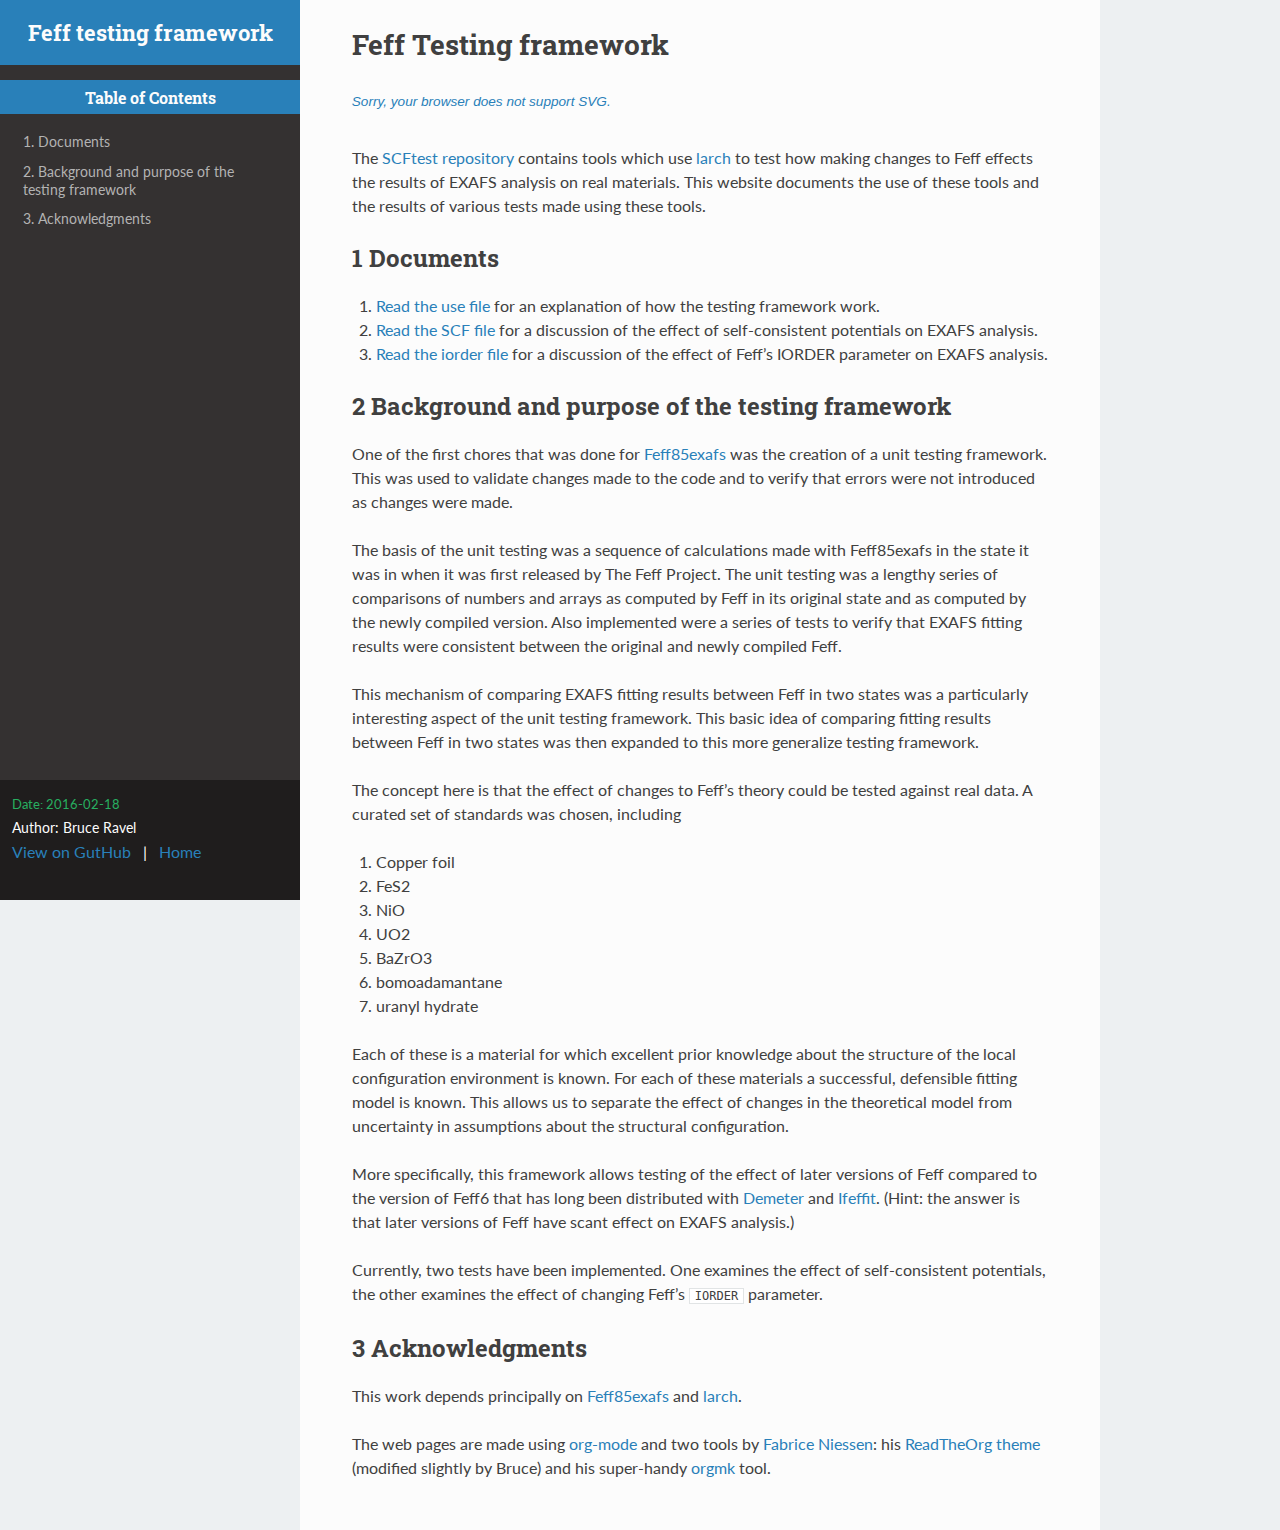
<file: index.html>
<?xml version="1.0" encoding="utf-8"?>
<!DOCTYPE html PUBLIC "-//W3C//DTD XHTML 1.0 Strict//EN"
"http://www.w3.org/TR/xhtml1/DTD/xhtml1-strict.dtd">
<html xmlns="http://www.w3.org/1999/xhtml" lang="en" xml:lang="en">
<head>
<meta  http-equiv="Content-Type" content="text/html;charset=utf-8" />
<meta  name="viewport" content="width=device-width, initial-scale=1" />
<title>Feff Testing framework</title>
<meta  name="generator" content="Org-mode" />
<meta  name="author" content="Bruce Ravel" />
<link rel="stylesheet" type="text/css" href="styles/readtheorg/css/htmlize.css"/>
<link rel="stylesheet" type="text/css" href="styles/readtheorg/css/readtheorg.css"/>
<script src="https://ajax.googleapis.com/ajax/libs/jquery/2.1.3/jquery.min.js"></script>
<script type="text/javascript" src="styles/lib/js/jquery.stickytableheaders.min.js"></script>
<script type="text/javascript" src="styles/readtheorg/js/readtheorg.js"></script>
</head>
<body>
<div id="content">
<h1 class="title">Feff Testing framework</h1>
<div id="table-of-contents">
<h1>Feff testing framework</h1>
<h2>Table of Contents</h2>
<div id="text-table-of-contents">
<ul>
<li><a href="#orgheadline1">1. Documents</a></li>
<li><a href="#orgheadline2">2. Background and purpose of the testing framework</a></li>
<li><a href="#orgheadline3">3. Acknowledgments</a></li>
</ul>
</div>
</div>

<div class="figure">
<p><a href="https://zenodo.org/badge/latestdoi/15446/bruceravel/SCFtests"><object type="image/svg+xml" data="https://zenodo.org/badge/15446/bruceravel/SCFtests.svg" >
Sorry, your browser does not support SVG.</object></a>
</p>
</div>

<p>
The <a href="https://github.com/bruceravel/SCFtests">SCFtest repository</a> contains tools which use <a href="http://xraypy.github.io/xraylarch/">larch</a> to test how
making changes to Feff effects the results of EXAFS analysis on real
materials.  This website documents the use of these tools and the
results of various tests made using these tools.
</p>

<div id="outline-container-orgheadline1" class="outline-2">
<h2 id="orgheadline1"><span class="section-number-2">1</span> Documents</h2>
<div class="outline-text-2" id="text-1">
<ol class="org-ol">
<li><a href="use.html">Read the use file</a> for an explanation of how the testing
framework work.</li>
<li><a href="scf.html">Read the SCF file</a> for a discussion of the effect of
self-consistent potentials on EXAFS analysis.</li>
<li><a href="iorder.html">Read the iorder file</a> for a discussion of the effect of Feff&rsquo;s
IORDER parameter on EXAFS analysis.</li>
</ol>
</div>
</div>

<div id="outline-container-orgheadline2" class="outline-2">
<h2 id="orgheadline2"><span class="section-number-2">2</span> Background and purpose of the testing framework</h2>
<div class="outline-text-2" id="text-2">
<p>
One of the first chores that was done for <a href="https://github.com/xraypy/feff85exafs">Feff85exafs</a> was the creation
of a unit testing framework.  This was used to validate changes made
to the code and to verify that errors were not introduced as changes
were made.  
</p>

<p>
The basis of the unit testing was a sequence of calculations made with
Feff85exafs in the state it was in when it was first released by The
Feff Project.  The unit testing was a lengthy series of comparisons of
numbers and arrays as computed by Feff in its original state and as
computed by the newly compiled version.  Also implemented were a
series of tests to verify that EXAFS fitting results were consistent
between the original and newly compiled Feff.
</p>

<p>
This mechanism of comparing EXAFS fitting results between Feff in two
states was a particularly interesting aspect of the unit testing
framework.  This basic idea of comparing fitting results between Feff
in two states was then expanded to this more generalize testing
framework. 
</p>

<p>
The concept here is that the effect of changes to Feff&rsquo;s theory could
be tested against real data.  A curated set of standards was chosen,
including
</p>

<ol class="org-ol">
<li>Copper foil</li>
<li>FeS2</li>
<li>NiO</li>
<li>UO2</li>
<li>BaZrO3</li>
<li>bomoadamantane</li>
<li>uranyl hydrate</li>
</ol>

<p>
Each of these is a material for which excellent prior knowledge about
the structure of the local configuration environment is known.  For
each of these materials a successful, defensible fitting model is
known.  This allows us to separate the effect of changes in the
theoretical model from uncertainty in assumptions about the structural
configuration. 
</p>

<p>
More specifically, this framework allows testing of the effect of
later versions of Feff compared to the version of Feff6 that has long
been distributed with <a href="https://github.com/bruceravel/demeter">Demeter</a> and <a href="https://github.com/newville/ifeffit">Ifeffit</a>.  (Hint: the answer is that
later versions of Feff have scant effect on EXAFS analysis.)
</p>

<p>
Currently, two tests have been implemented.  One examines the effect
of self-consistent potentials, the other examines the effect of
changing Feff&rsquo;s <code>IORDER</code> parameter.
</p>
</div>
</div>

<div id="outline-container-orgheadline3" class="outline-2">
<h2 id="orgheadline3"><span class="section-number-2">3</span> Acknowledgments</h2>
<div class="outline-text-2" id="text-3">
<p>
This work depends principally on <a href="https://github.com/xraypy/feff85exafs">Feff85exafs</a> and <a href="http://xraypy.github.io/xraylarch/">larch</a>.
</p>

<p>
The web pages are made using <a href="http://orgmode.org/">org-mode</a> and two tools by <a href="https://github.com/fniessen">Fabrice
Niessen</a>: his <a href="https://github.com/fniessen/org-html-themes">ReadTheOrg theme</a> (modified slightly by Bruce) and his
super-handy <a href="https://github.com/fniessen/orgmk">orgmk</a> tool.
</p>
</div>
</div>
</div>
<div id="postamble" class="status">
<p class="date">Date: 2016-02-18</p>
<p class="author">Author: Bruce Ravel</p>
<p>
  <a href="https://github.com/bruceravel/SCFtests">View on GutHub</a>
  &nbsp;&nbsp;|&nbsp;&nbsp;
  <a href="index.html">Home</a>
</p>
<p class="validation"><a href="http://validator.w3.org/check?uri=referer">Validate</a></p>
</div>
</body>
</html>
</file>
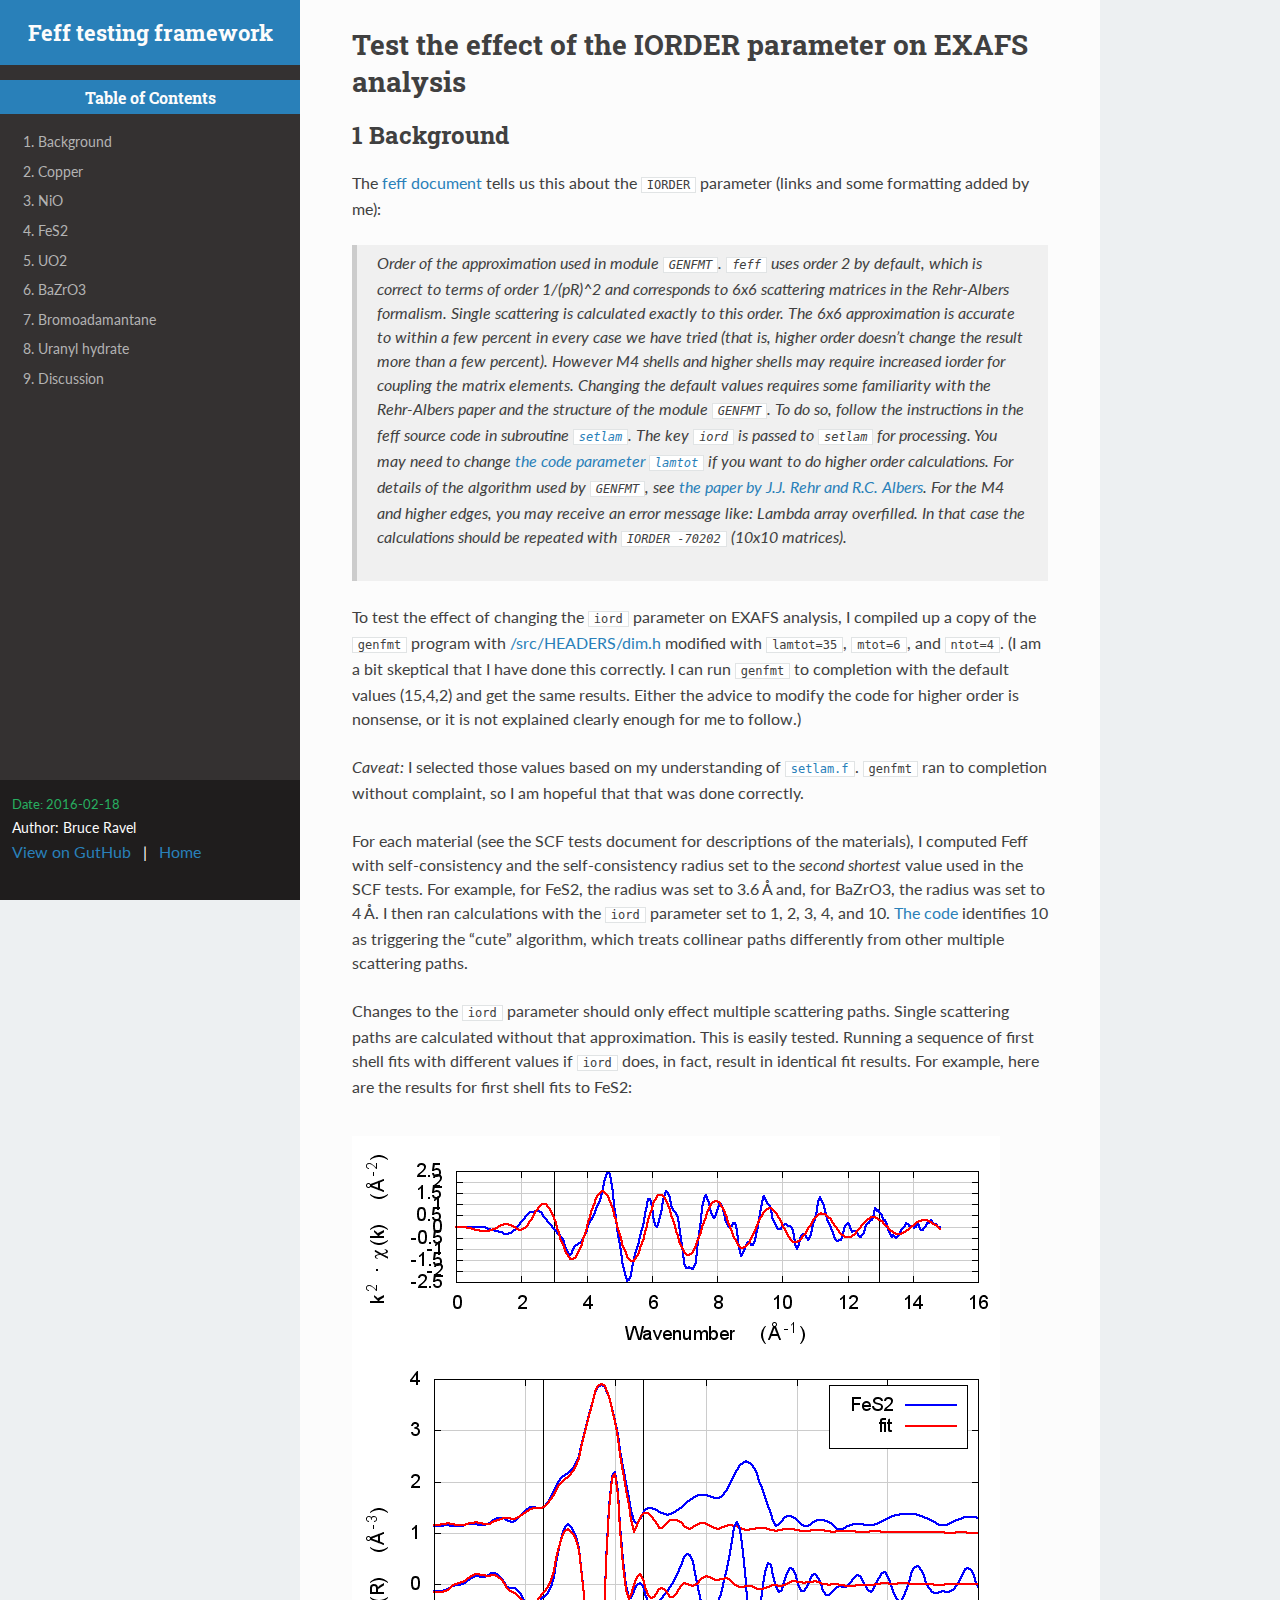
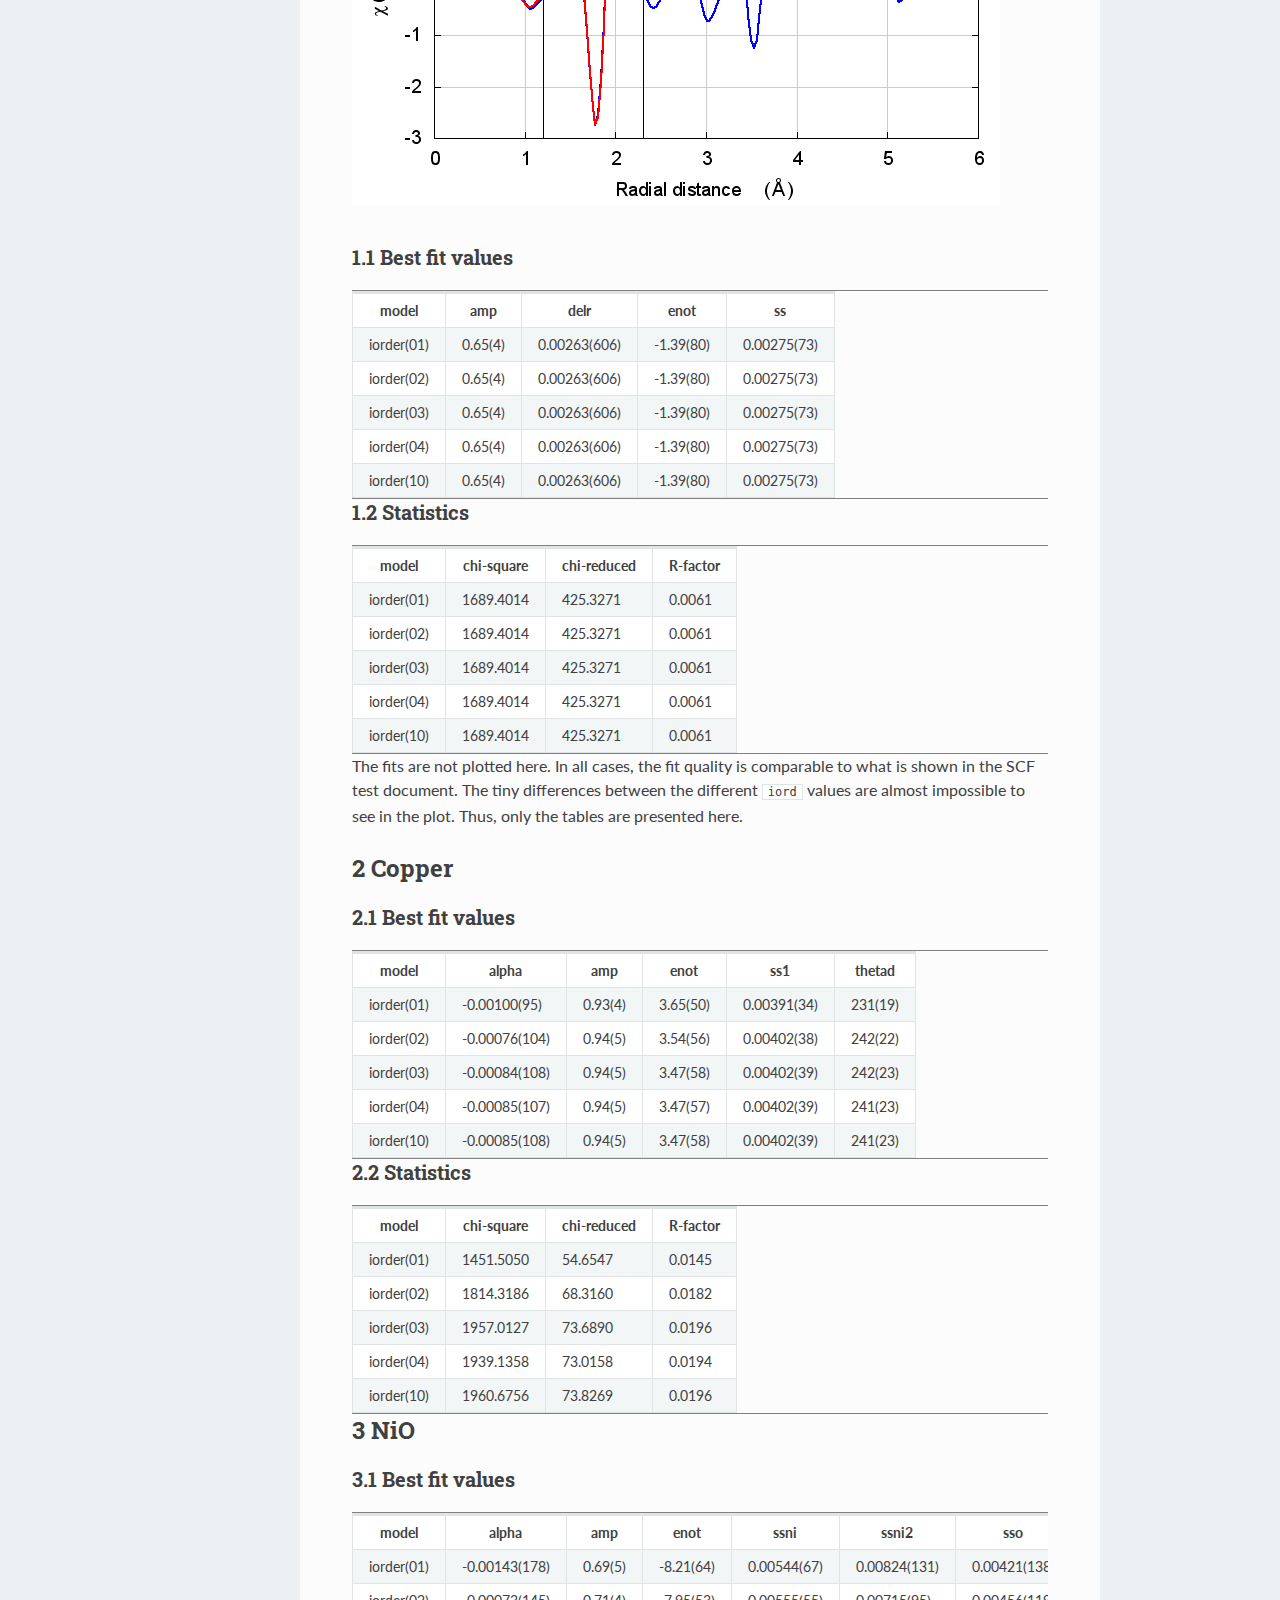
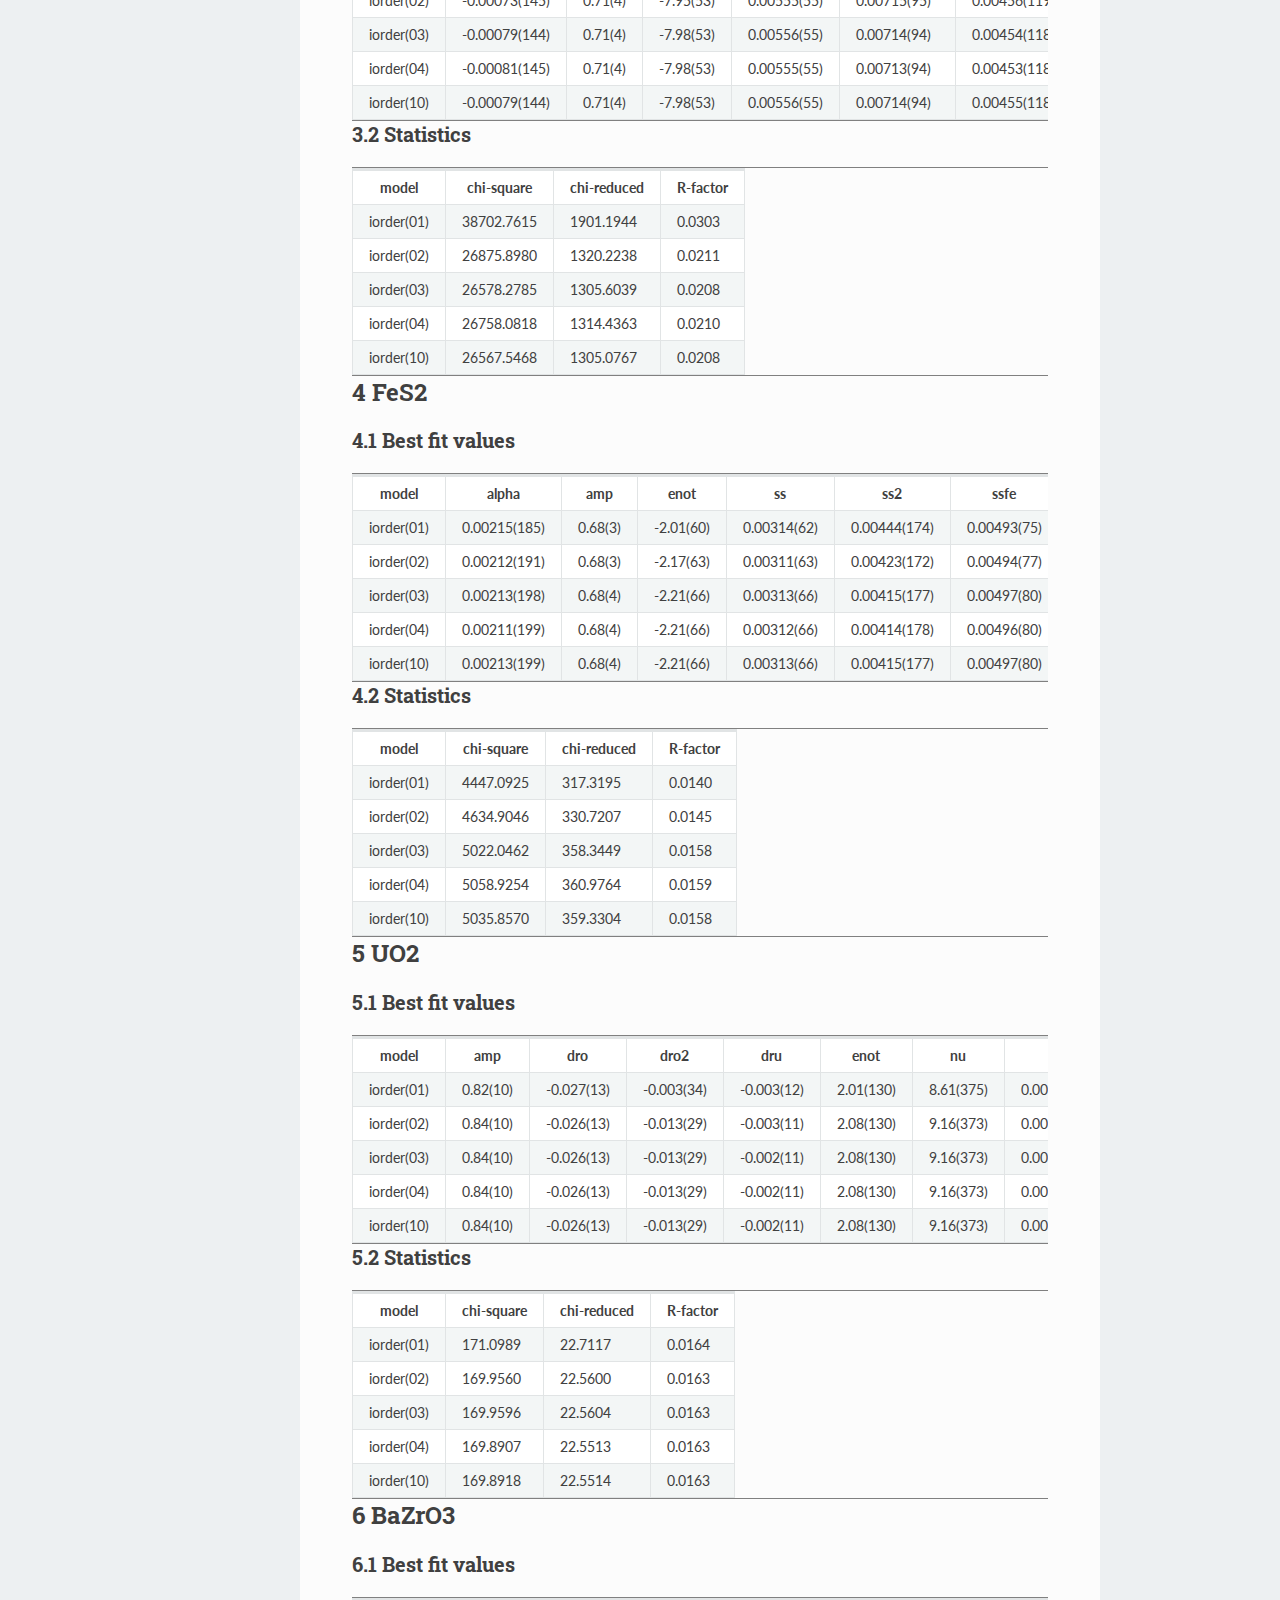
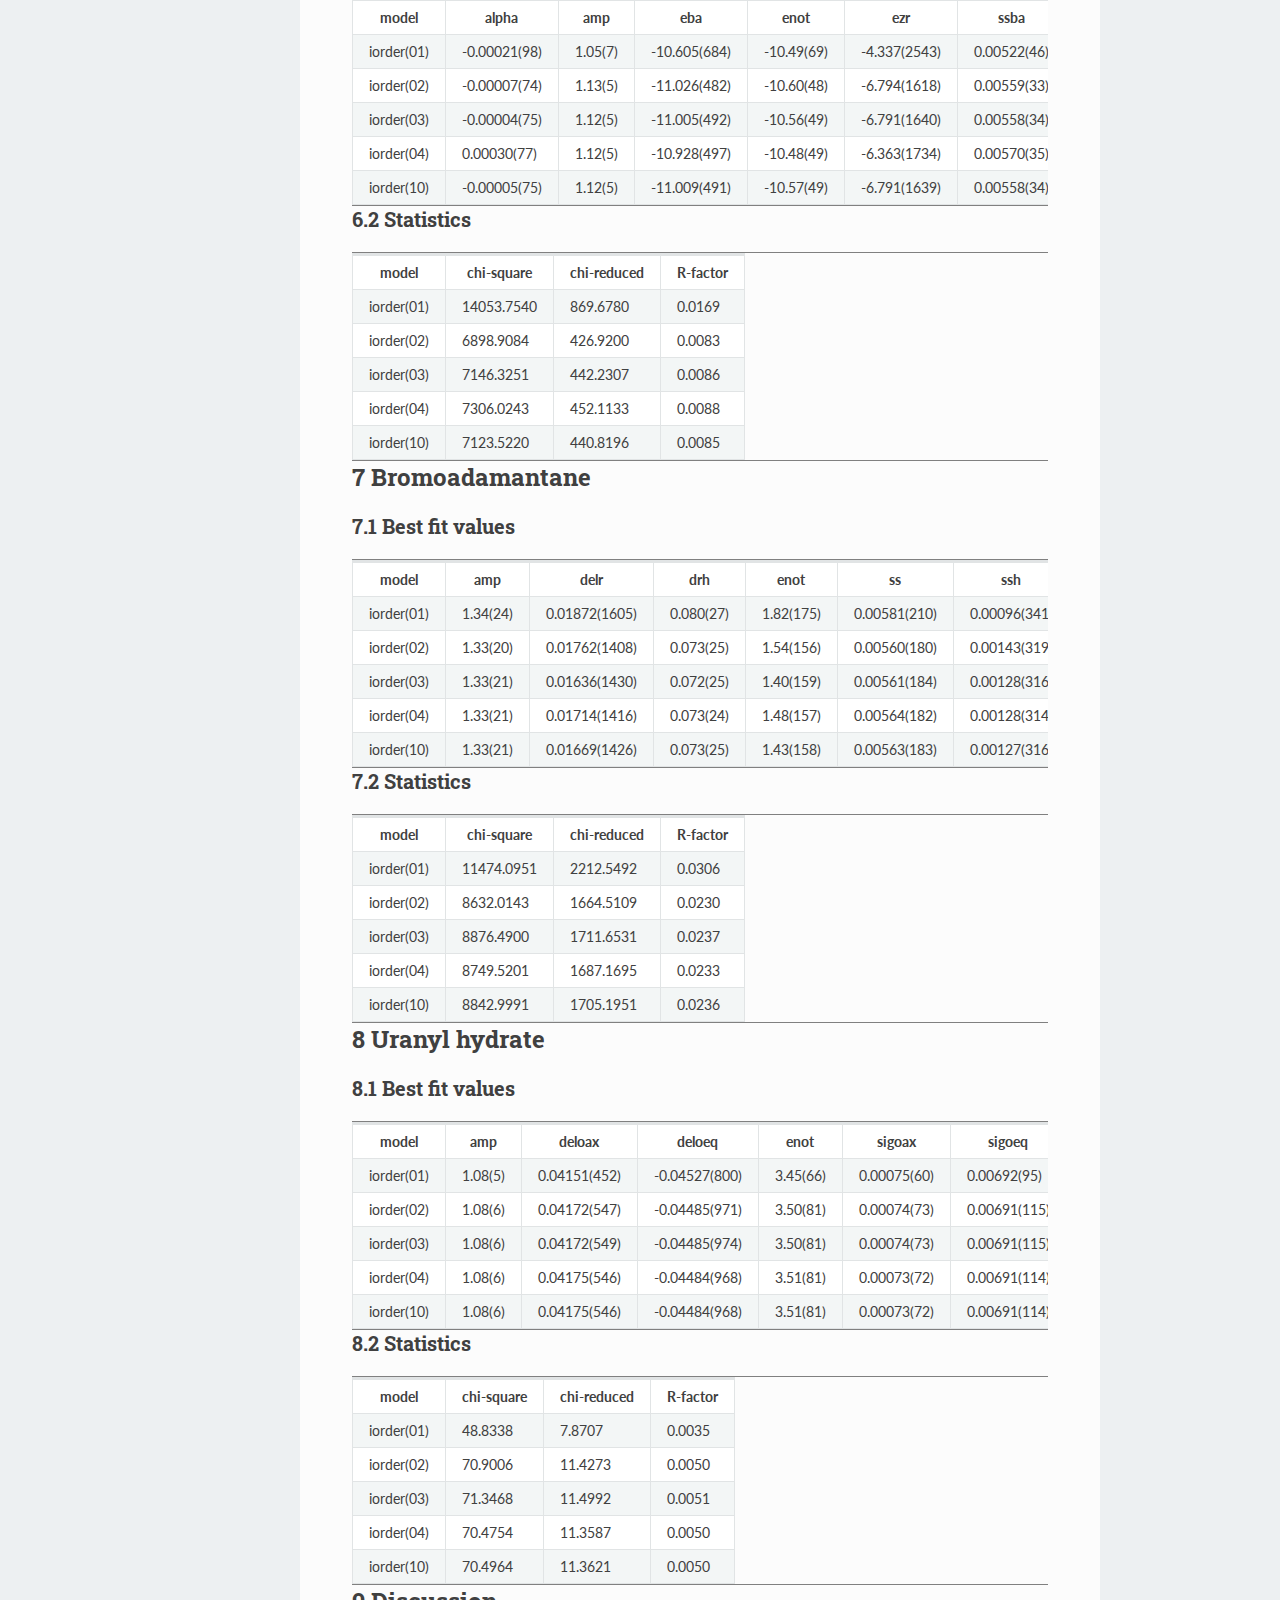
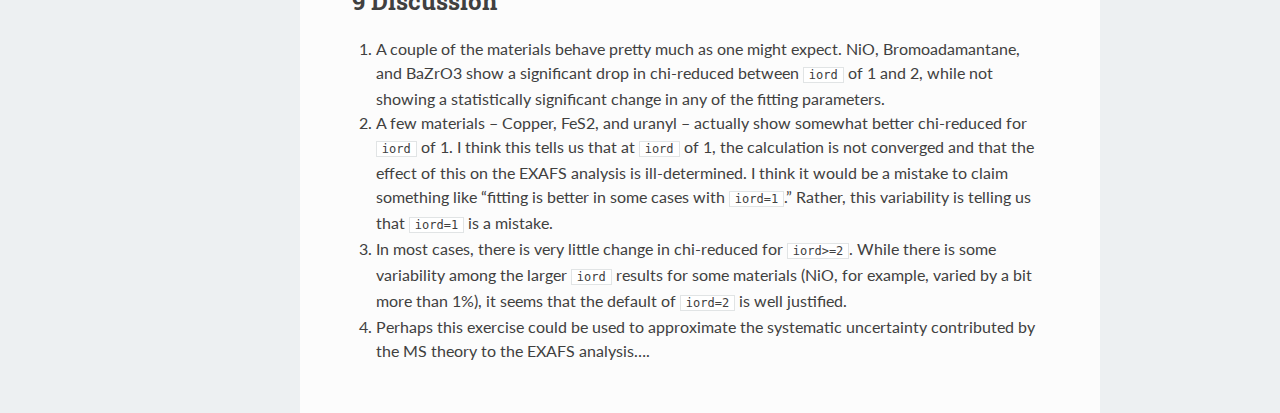
<file: iorder.html>
<?xml version="1.0" encoding="utf-8"?>
<!DOCTYPE html PUBLIC "-//W3C//DTD XHTML 1.0 Strict//EN"
"http://www.w3.org/TR/xhtml1/DTD/xhtml1-strict.dtd">
<html xmlns="http://www.w3.org/1999/xhtml" lang="en" xml:lang="en">
<head>
<meta  http-equiv="Content-Type" content="text/html;charset=utf-8" />
<meta  name="viewport" content="width=device-width, initial-scale=1" />
<title>Test the effect of the IORDER parameter on EXAFS analysis</title>
<meta  name="generator" content="Org-mode" />
<meta  name="author" content="Bruce Ravel" />
<link rel="stylesheet" type="text/css" href="styles/readtheorg/css/htmlize.css"/>
<link rel="stylesheet" type="text/css" href="styles/readtheorg/css/readtheorg.css"/>
<script src="https://ajax.googleapis.com/ajax/libs/jquery/2.1.3/jquery.min.js"></script>
<script type="text/javascript" src="styles/lib/js/jquery.stickytableheaders.min.js"></script>
<script type="text/javascript" src="styles/readtheorg/js/readtheorg.js"></script>
</head>
<body>
<div id="content">
<h1 class="title">Test the effect of the IORDER parameter on EXAFS analysis</h1>
<div id="table-of-contents">
<h1>Feff testing framework</h1>
<h2>Table of Contents</h2>
<div id="text-table-of-contents">
<ul>
<li><a href="#orgheadline3">1. Background</a>
<ul>
<li><a href="#orgheadline1">1.1. Best fit values</a></li>
<li><a href="#orgheadline2">1.2. Statistics</a></li>
</ul>
</li>
<li><a href="#orgheadline6">2. Copper</a>
<ul>
<li><a href="#orgheadline4">2.1. Best fit values</a></li>
<li><a href="#orgheadline5">2.2. Statistics</a></li>
</ul>
</li>
<li><a href="#orgheadline9">3. NiO</a>
<ul>
<li><a href="#orgheadline7">3.1. Best fit values</a></li>
<li><a href="#orgheadline8">3.2. Statistics</a></li>
</ul>
</li>
<li><a href="#orgheadline12">4. FeS2</a>
<ul>
<li><a href="#orgheadline10">4.1. Best fit values</a></li>
<li><a href="#orgheadline11">4.2. Statistics</a></li>
</ul>
</li>
<li><a href="#orgheadline15">5. UO2</a>
<ul>
<li><a href="#orgheadline13">5.1. Best fit values</a></li>
<li><a href="#orgheadline14">5.2. Statistics</a></li>
</ul>
</li>
<li><a href="#orgheadline18">6. BaZrO3</a>
<ul>
<li><a href="#orgheadline16">6.1. Best fit values</a></li>
<li><a href="#orgheadline17">6.2. Statistics</a></li>
</ul>
</li>
<li><a href="#orgheadline21">7. Bromoadamantane</a>
<ul>
<li><a href="#orgheadline19">7.1. Best fit values</a></li>
<li><a href="#orgheadline20">7.2. Statistics</a></li>
</ul>
</li>
<li><a href="#orgheadline24">8. Uranyl hydrate</a>
<ul>
<li><a href="#orgheadline22">8.1. Best fit values</a></li>
<li><a href="#orgheadline23">8.2. Statistics</a></li>
</ul>
</li>
<li><a href="#orgheadline25">9. Discussion</a></li>
</ul>
</div>
</div>

<div id="outline-container-orgheadline3" class="outline-2">
<h2 id="orgheadline3"><span class="section-number-2">1</span> Background</h2>
<div class="outline-text-2" id="text-1">
<p>
The <a href="http://leonardo.phys.washington.edu/feff/wiki/static/i/o/r/IORDER_326d.html">feff document</a> tells us this about the <code>IORDER</code> parameter
(links and some formatting added by me):
</p>

<blockquote>
<p>
Order of the approximation used in module <code>GENFMT</code>.  <code>feff</code> uses
order 2 by default, which is correct to terms of order 1/(pR)^2 and
corresponds to 6x6 scattering matrices in the Rehr-Albers formalism.
Single scattering is calculated exactly to this order.  The 6x6
approximation is accurate to within a few percent in every case we
have tried (that is, higher order doesn’t change the result more
than a few percent). However M4 shells and higher shells may require
increased iorder for coupling the matrix elements.  Changing the
default values requires some familiarity with the Rehr-Albers paper
and the structure of the module <code>GENFMT</code>.  To do so, follow the
instructions in the feff source code in subroutine <a href="https://github.com/xraypy/feff85exafs/blob/master/src/GENFMT/setlam.f"><code>setlam</code></a>.  The
key <code>iord</code> is passed to <code>setlam</code> for processing.  You may need to
change <a href="https://github.com/xraypy/feff85exafs/blob/master/src/HEADERS/dim.h#L37">the code parameter <code>lamtot</code></a> if you want to do higher order
calculations.  For details of the algorithm used by <code>GENFMT</code>, see
<a href="http://dx.doi.org/10.1103/PhysRevB.41.8139">the paper by J.J. Rehr and R.C. Albers</a>. For the M4 and higher edges,
you may receive an error message like: Lambda array overfilled. In
that case the calculations should be repeated with <code>IORDER -70202</code>
(10x10 matrices).
</p>
</blockquote>

<p>
To test the effect of changing the <code>iord</code> parameter on EXAFS analysis,
I compiled up a copy of the <code>genfmt</code> program with <a href="https://github.com/xraypy/feff85exafs/blob/master/src/HEADERS/dim.h">/src/HEADERS/dim.h</a>
modified with <code>lamtot=35</code>, <code>mtot=6</code>, and <code>ntot=4</code>.  (I am a bit
skeptical that I have done this correctly.  I can run <code>genfmt</code> to
completion with the default values (15,4,2) and get the same results.
Either the advice to modify the code for higher order is nonsense, or
it is not explained clearly enough for me to follow.)
</p>

<p>
<i>Caveat:</i> I selected those values based on my understanding of
<a href="https://github.com/xraypy/feff85exafs/blob/master/src/GENFMT/setlam.f"><code>setlam.f</code></a>.  <code>genfmt</code> ran to completion without complaint, so I am
hopeful that that was done correctly.
</p>

<p>
For each material (see the SCF tests document for descriptions of the
materials), I computed Feff with self-consistency and the
self-consistency radius set to the <i>second shortest</i> value used in the
SCF tests.  For example, for FeS2, the radius was set to 3.6 Å
and, for BaZrO3, the radius was set to 4 Å.  I then ran
calculations with the <code>iord</code> parameter set to 1, 2, 3, 4, and 10.  <a href="https://github.com/xraypy/feff85exafs/blob/master/src/GENFMT/setlam.f#L60">The
code</a> identifies 10 as triggering the &ldquo;cute&rdquo; algorithm, which treats
collinear paths differently from other multiple scattering paths.
</p>

<p>
Changes to the <code>iord</code> parameter should only effect multiple scattering
paths.  Single scattering paths are calculated without that
approximation.  This is easily tested.  Running a sequence of first
shell fits with different values if <code>iord</code> does, in fact, result in
identical fit results.  For example, here are the results for first
shell fits to FeS2:
</p>


<div class="figure">
<p><a href="FeS2/iorder/fit_iorder_02_1st.png"><img src="FeS2/iorder/fit_iorder_02_1st.png" alt="fit_iorder_02_1st.png" /></a>
</p>
</div>
</div>

<div id="outline-container-orgheadline1" class="outline-3">
<h3 id="orgheadline1"><span class="section-number-3">1.1</span> Best fit values</h3>
<div class="outline-text-3" id="text-1-1">
<table border="2" cellspacing="0" cellpadding="6" rules="groups" frame="hsides">


<colgroup>
<col  class="org-left" />

<col  class="org-right" />

<col  class="org-right" />

<col  class="org-right" />

<col  class="org-right" />
</colgroup>
<thead>
<tr>
<th scope="col" class="org-left">model</th>
<th scope="col" class="org-right">amp</th>
<th scope="col" class="org-right">delr</th>
<th scope="col" class="org-right">enot</th>
<th scope="col" class="org-right">ss</th>
</tr>
</thead>
<tbody>
<tr>
<td class="org-left">iorder(01)</td>
<td class="org-right">0.65(4)</td>
<td class="org-right">0.00263(606)</td>
<td class="org-right">-1.39(80)</td>
<td class="org-right">0.00275(73)</td>
</tr>

<tr>
<td class="org-left">iorder(02)</td>
<td class="org-right">0.65(4)</td>
<td class="org-right">0.00263(606)</td>
<td class="org-right">-1.39(80)</td>
<td class="org-right">0.00275(73)</td>
</tr>

<tr>
<td class="org-left">iorder(03)</td>
<td class="org-right">0.65(4)</td>
<td class="org-right">0.00263(606)</td>
<td class="org-right">-1.39(80)</td>
<td class="org-right">0.00275(73)</td>
</tr>

<tr>
<td class="org-left">iorder(04)</td>
<td class="org-right">0.65(4)</td>
<td class="org-right">0.00263(606)</td>
<td class="org-right">-1.39(80)</td>
<td class="org-right">0.00275(73)</td>
</tr>

<tr>
<td class="org-left">iorder(10)</td>
<td class="org-right">0.65(4)</td>
<td class="org-right">0.00263(606)</td>
<td class="org-right">-1.39(80)</td>
<td class="org-right">0.00275(73)</td>
</tr>
</tbody>
</table>
</div>
</div>


<div id="outline-container-orgheadline2" class="outline-3">
<h3 id="orgheadline2"><span class="section-number-3">1.2</span> Statistics</h3>
<div class="outline-text-3" id="text-1-2">
<table border="2" cellspacing="0" cellpadding="6" rules="groups" frame="hsides">


<colgroup>
<col  class="org-left" />

<col  class="org-right" />

<col  class="org-right" />

<col  class="org-right" />
</colgroup>
<thead>
<tr>
<th scope="col" class="org-left">model</th>
<th scope="col" class="org-right">chi-square</th>
<th scope="col" class="org-right">chi-reduced</th>
<th scope="col" class="org-right">R-factor</th>
</tr>
</thead>
<tbody>
<tr>
<td class="org-left">iorder(01)</td>
<td class="org-right">1689.4014</td>
<td class="org-right">425.3271</td>
<td class="org-right">0.0061</td>
</tr>

<tr>
<td class="org-left">iorder(02)</td>
<td class="org-right">1689.4014</td>
<td class="org-right">425.3271</td>
<td class="org-right">0.0061</td>
</tr>

<tr>
<td class="org-left">iorder(03)</td>
<td class="org-right">1689.4014</td>
<td class="org-right">425.3271</td>
<td class="org-right">0.0061</td>
</tr>

<tr>
<td class="org-left">iorder(04)</td>
<td class="org-right">1689.4014</td>
<td class="org-right">425.3271</td>
<td class="org-right">0.0061</td>
</tr>

<tr>
<td class="org-left">iorder(10)</td>
<td class="org-right">1689.4014</td>
<td class="org-right">425.3271</td>
<td class="org-right">0.0061</td>
</tr>
</tbody>
</table>


<p>
The fits are not plotted here.  In all cases, the fit quality is
comparable to what is shown in the SCF test document.  The tiny
differences between the different <code>iord</code> values are almost impossible
to see in the plot.  Thus, only the tables are presented here.
</p>
</div>
</div>
</div>

<div id="outline-container-orgheadline6" class="outline-2">
<h2 id="orgheadline6"><span class="section-number-2">2</span> Copper</h2>
<div class="outline-text-2" id="text-2">
</div><div id="outline-container-orgheadline4" class="outline-3">
<h3 id="orgheadline4"><span class="section-number-3">2.1</span> Best fit values</h3>
<div class="outline-text-3" id="text-2-1">
<table border="2" cellspacing="0" cellpadding="6" rules="groups" frame="hsides">


<colgroup>
<col  class="org-left" />

<col  class="org-right" />

<col  class="org-right" />

<col  class="org-right" />

<col  class="org-right" />

<col  class="org-right" />
</colgroup>
<thead>
<tr>
<th scope="col" class="org-left">model</th>
<th scope="col" class="org-right">alpha</th>
<th scope="col" class="org-right">amp</th>
<th scope="col" class="org-right">enot</th>
<th scope="col" class="org-right">ss1</th>
<th scope="col" class="org-right">thetad</th>
</tr>
</thead>
<tbody>
<tr>
<td class="org-left">iorder(01)</td>
<td class="org-right">-0.00100(95)</td>
<td class="org-right">0.93(4)</td>
<td class="org-right">3.65(50)</td>
<td class="org-right">0.00391(34)</td>
<td class="org-right">231(19)</td>
</tr>

<tr>
<td class="org-left">iorder(02)</td>
<td class="org-right">-0.00076(104)</td>
<td class="org-right">0.94(5)</td>
<td class="org-right">3.54(56)</td>
<td class="org-right">0.00402(38)</td>
<td class="org-right">242(22)</td>
</tr>

<tr>
<td class="org-left">iorder(03)</td>
<td class="org-right">-0.00084(108)</td>
<td class="org-right">0.94(5)</td>
<td class="org-right">3.47(58)</td>
<td class="org-right">0.00402(39)</td>
<td class="org-right">242(23)</td>
</tr>

<tr>
<td class="org-left">iorder(04)</td>
<td class="org-right">-0.00085(107)</td>
<td class="org-right">0.94(5)</td>
<td class="org-right">3.47(57)</td>
<td class="org-right">0.00402(39)</td>
<td class="org-right">241(23)</td>
</tr>

<tr>
<td class="org-left">iorder(10)</td>
<td class="org-right">-0.00085(108)</td>
<td class="org-right">0.94(5)</td>
<td class="org-right">3.47(58)</td>
<td class="org-right">0.00402(39)</td>
<td class="org-right">241(23)</td>
</tr>
</tbody>
</table>
</div>
</div>


<div id="outline-container-orgheadline5" class="outline-3">
<h3 id="orgheadline5"><span class="section-number-3">2.2</span> Statistics</h3>
<div class="outline-text-3" id="text-2-2">
<table border="2" cellspacing="0" cellpadding="6" rules="groups" frame="hsides">


<colgroup>
<col  class="org-left" />

<col  class="org-right" />

<col  class="org-right" />

<col  class="org-right" />
</colgroup>
<thead>
<tr>
<th scope="col" class="org-left">model</th>
<th scope="col" class="org-right">chi-square</th>
<th scope="col" class="org-right">chi-reduced</th>
<th scope="col" class="org-right">R-factor</th>
</tr>
</thead>
<tbody>
<tr>
<td class="org-left">iorder(01)</td>
<td class="org-right">1451.5050</td>
<td class="org-right">54.6547</td>
<td class="org-right">0.0145</td>
</tr>

<tr>
<td class="org-left">iorder(02)</td>
<td class="org-right">1814.3186</td>
<td class="org-right">68.3160</td>
<td class="org-right">0.0182</td>
</tr>

<tr>
<td class="org-left">iorder(03)</td>
<td class="org-right">1957.0127</td>
<td class="org-right">73.6890</td>
<td class="org-right">0.0196</td>
</tr>

<tr>
<td class="org-left">iorder(04)</td>
<td class="org-right">1939.1358</td>
<td class="org-right">73.0158</td>
<td class="org-right">0.0194</td>
</tr>

<tr>
<td class="org-left">iorder(10)</td>
<td class="org-right">1960.6756</td>
<td class="org-right">73.8269</td>
<td class="org-right">0.0196</td>
</tr>
</tbody>
</table>
</div>
</div>
</div>


<div id="outline-container-orgheadline9" class="outline-2">
<h2 id="orgheadline9"><span class="section-number-2">3</span> NiO</h2>
<div class="outline-text-2" id="text-3">
</div><div id="outline-container-orgheadline7" class="outline-3">
<h3 id="orgheadline7"><span class="section-number-3">3.1</span> Best fit values</h3>
<div class="outline-text-3" id="text-3-1">
<table border="2" cellspacing="0" cellpadding="6" rules="groups" frame="hsides">


<colgroup>
<col  class="org-left" />

<col  class="org-right" />

<col  class="org-right" />

<col  class="org-right" />

<col  class="org-right" />

<col  class="org-right" />

<col  class="org-right" />

<col  class="org-right" />
</colgroup>
<thead>
<tr>
<th scope="col" class="org-left">model</th>
<th scope="col" class="org-right">alpha</th>
<th scope="col" class="org-right">amp</th>
<th scope="col" class="org-right">enot</th>
<th scope="col" class="org-right">ssni</th>
<th scope="col" class="org-right">ssni2</th>
<th scope="col" class="org-right">sso</th>
<th scope="col" class="org-right">sso2</th>
</tr>
</thead>
<tbody>
<tr>
<td class="org-left">iorder(01)</td>
<td class="org-right">-0.00143(178)</td>
<td class="org-right">0.69(5)</td>
<td class="org-right">-8.21(64)</td>
<td class="org-right">0.00544(67)</td>
<td class="org-right">0.00824(131)</td>
<td class="org-right">0.00421(138)</td>
<td class="org-right">0.04240(4140)</td>
</tr>

<tr>
<td class="org-left">iorder(02)</td>
<td class="org-right">-0.00073(145)</td>
<td class="org-right">0.71(4)</td>
<td class="org-right">-7.95(53)</td>
<td class="org-right">0.00555(55)</td>
<td class="org-right">0.00715(95)</td>
<td class="org-right">0.00456(119)</td>
<td class="org-right">0.03368(2237)</td>
</tr>

<tr>
<td class="org-left">iorder(03)</td>
<td class="org-right">-0.00079(144)</td>
<td class="org-right">0.71(4)</td>
<td class="org-right">-7.98(53)</td>
<td class="org-right">0.00556(55)</td>
<td class="org-right">0.00714(94)</td>
<td class="org-right">0.00454(118)</td>
<td class="org-right">0.03124(1981)</td>
</tr>

<tr>
<td class="org-left">iorder(04)</td>
<td class="org-right">-0.00081(145)</td>
<td class="org-right">0.71(4)</td>
<td class="org-right">-7.98(53)</td>
<td class="org-right">0.00555(55)</td>
<td class="org-right">0.00713(94)</td>
<td class="org-right">0.00453(118)</td>
<td class="org-right">0.03125(1991)</td>
</tr>

<tr>
<td class="org-left">iorder(10)</td>
<td class="org-right">-0.00079(144)</td>
<td class="org-right">0.71(4)</td>
<td class="org-right">-7.98(53)</td>
<td class="org-right">0.00556(55)</td>
<td class="org-right">0.00714(94)</td>
<td class="org-right">0.00455(118)</td>
<td class="org-right">0.03113(1970)</td>
</tr>
</tbody>
</table>
</div>
</div>

<div id="outline-container-orgheadline8" class="outline-3">
<h3 id="orgheadline8"><span class="section-number-3">3.2</span> Statistics</h3>
<div class="outline-text-3" id="text-3-2">
<table border="2" cellspacing="0" cellpadding="6" rules="groups" frame="hsides">


<colgroup>
<col  class="org-left" />

<col  class="org-right" />

<col  class="org-right" />

<col  class="org-right" />
</colgroup>
<thead>
<tr>
<th scope="col" class="org-left">model</th>
<th scope="col" class="org-right">chi-square</th>
<th scope="col" class="org-right">chi-reduced</th>
<th scope="col" class="org-right">R-factor</th>
</tr>
</thead>
<tbody>
<tr>
<td class="org-left">iorder(01)</td>
<td class="org-right">38702.7615</td>
<td class="org-right">1901.1944</td>
<td class="org-right">0.0303</td>
</tr>

<tr>
<td class="org-left">iorder(02)</td>
<td class="org-right">26875.8980</td>
<td class="org-right">1320.2238</td>
<td class="org-right">0.0211</td>
</tr>

<tr>
<td class="org-left">iorder(03)</td>
<td class="org-right">26578.2785</td>
<td class="org-right">1305.6039</td>
<td class="org-right">0.0208</td>
</tr>

<tr>
<td class="org-left">iorder(04)</td>
<td class="org-right">26758.0818</td>
<td class="org-right">1314.4363</td>
<td class="org-right">0.0210</td>
</tr>

<tr>
<td class="org-left">iorder(10)</td>
<td class="org-right">26567.5468</td>
<td class="org-right">1305.0767</td>
<td class="org-right">0.0208</td>
</tr>
</tbody>
</table>
</div>
</div>
</div>


<div id="outline-container-orgheadline12" class="outline-2">
<h2 id="orgheadline12"><span class="section-number-2">4</span> FeS2</h2>
<div class="outline-text-2" id="text-4">
</div><div id="outline-container-orgheadline10" class="outline-3">
<h3 id="orgheadline10"><span class="section-number-3">4.1</span> Best fit values</h3>
<div class="outline-text-3" id="text-4-1">
<table border="2" cellspacing="0" cellpadding="6" rules="groups" frame="hsides">


<colgroup>
<col  class="org-left" />

<col  class="org-right" />

<col  class="org-right" />

<col  class="org-right" />

<col  class="org-right" />

<col  class="org-right" />

<col  class="org-right" />
</colgroup>
<thead>
<tr>
<th scope="col" class="org-left">model</th>
<th scope="col" class="org-right">alpha</th>
<th scope="col" class="org-right">amp</th>
<th scope="col" class="org-right">enot</th>
<th scope="col" class="org-right">ss</th>
<th scope="col" class="org-right">ss2</th>
<th scope="col" class="org-right">ssfe</th>
</tr>
</thead>
<tbody>
<tr>
<td class="org-left">iorder(01)</td>
<td class="org-right">0.00215(185)</td>
<td class="org-right">0.68(3)</td>
<td class="org-right">-2.01(60)</td>
<td class="org-right">0.00314(62)</td>
<td class="org-right">0.00444(174)</td>
<td class="org-right">0.00493(75)</td>
</tr>

<tr>
<td class="org-left">iorder(02)</td>
<td class="org-right">0.00212(191)</td>
<td class="org-right">0.68(3)</td>
<td class="org-right">-2.17(63)</td>
<td class="org-right">0.00311(63)</td>
<td class="org-right">0.00423(172)</td>
<td class="org-right">0.00494(77)</td>
</tr>

<tr>
<td class="org-left">iorder(03)</td>
<td class="org-right">0.00213(198)</td>
<td class="org-right">0.68(4)</td>
<td class="org-right">-2.21(66)</td>
<td class="org-right">0.00313(66)</td>
<td class="org-right">0.00415(177)</td>
<td class="org-right">0.00497(80)</td>
</tr>

<tr>
<td class="org-left">iorder(04)</td>
<td class="org-right">0.00211(199)</td>
<td class="org-right">0.68(4)</td>
<td class="org-right">-2.21(66)</td>
<td class="org-right">0.00312(66)</td>
<td class="org-right">0.00414(178)</td>
<td class="org-right">0.00496(80)</td>
</tr>

<tr>
<td class="org-left">iorder(10)</td>
<td class="org-right">0.00213(199)</td>
<td class="org-right">0.68(4)</td>
<td class="org-right">-2.21(66)</td>
<td class="org-right">0.00313(66)</td>
<td class="org-right">0.00415(177)</td>
<td class="org-right">0.00497(80)</td>
</tr>
</tbody>
</table>
</div>
</div>


<div id="outline-container-orgheadline11" class="outline-3">
<h3 id="orgheadline11"><span class="section-number-3">4.2</span> Statistics</h3>
<div class="outline-text-3" id="text-4-2">
<table border="2" cellspacing="0" cellpadding="6" rules="groups" frame="hsides">


<colgroup>
<col  class="org-left" />

<col  class="org-right" />

<col  class="org-right" />

<col  class="org-right" />
</colgroup>
<thead>
<tr>
<th scope="col" class="org-left">model</th>
<th scope="col" class="org-right">chi-square</th>
<th scope="col" class="org-right">chi-reduced</th>
<th scope="col" class="org-right">R-factor</th>
</tr>
</thead>
<tbody>
<tr>
<td class="org-left">iorder(01)</td>
<td class="org-right">4447.0925</td>
<td class="org-right">317.3195</td>
<td class="org-right">0.0140</td>
</tr>

<tr>
<td class="org-left">iorder(02)</td>
<td class="org-right">4634.9046</td>
<td class="org-right">330.7207</td>
<td class="org-right">0.0145</td>
</tr>

<tr>
<td class="org-left">iorder(03)</td>
<td class="org-right">5022.0462</td>
<td class="org-right">358.3449</td>
<td class="org-right">0.0158</td>
</tr>

<tr>
<td class="org-left">iorder(04)</td>
<td class="org-right">5058.9254</td>
<td class="org-right">360.9764</td>
<td class="org-right">0.0159</td>
</tr>

<tr>
<td class="org-left">iorder(10)</td>
<td class="org-right">5035.8570</td>
<td class="org-right">359.3304</td>
<td class="org-right">0.0158</td>
</tr>
</tbody>
</table>
</div>
</div>
</div>


<div id="outline-container-orgheadline15" class="outline-2">
<h2 id="orgheadline15"><span class="section-number-2">5</span> UO2</h2>
<div class="outline-text-2" id="text-5">
</div><div id="outline-container-orgheadline13" class="outline-3">
<h3 id="orgheadline13"><span class="section-number-3">5.1</span> Best fit values</h3>
<div class="outline-text-3" id="text-5-1">
<table border="2" cellspacing="0" cellpadding="6" rules="groups" frame="hsides">


<colgroup>
<col  class="org-left" />

<col  class="org-right" />

<col  class="org-right" />

<col  class="org-right" />

<col  class="org-right" />

<col  class="org-right" />

<col  class="org-right" />

<col  class="org-right" />

<col  class="org-right" />

<col  class="org-right" />
</colgroup>
<thead>
<tr>
<th scope="col" class="org-left">model</th>
<th scope="col" class="org-right">amp</th>
<th scope="col" class="org-right">dro</th>
<th scope="col" class="org-right">dro2</th>
<th scope="col" class="org-right">dru</th>
<th scope="col" class="org-right">enot</th>
<th scope="col" class="org-right">nu</th>
<th scope="col" class="org-right">sso</th>
<th scope="col" class="org-right">sso2</th>
<th scope="col" class="org-right">ssu</th>
</tr>
</thead>
<tbody>
<tr>
<td class="org-left">iorder(01)</td>
<td class="org-right">0.82(10)</td>
<td class="org-right">-0.027(13)</td>
<td class="org-right">-0.003(34)</td>
<td class="org-right">-0.003(12)</td>
<td class="org-right">2.01(130)</td>
<td class="org-right">8.61(375)</td>
<td class="org-right">0.00875(209)</td>
<td class="org-right">0.00954(555)</td>
<td class="org-right">0.00352(263)</td>
</tr>

<tr>
<td class="org-left">iorder(02)</td>
<td class="org-right">0.84(10)</td>
<td class="org-right">-0.026(13)</td>
<td class="org-right">-0.013(29)</td>
<td class="org-right">-0.003(11)</td>
<td class="org-right">2.08(130)</td>
<td class="org-right">9.16(373)</td>
<td class="org-right">0.00892(209)</td>
<td class="org-right">0.00972(513)</td>
<td class="org-right">0.00389(250)</td>
</tr>

<tr>
<td class="org-left">iorder(03)</td>
<td class="org-right">0.84(10)</td>
<td class="org-right">-0.026(13)</td>
<td class="org-right">-0.013(29)</td>
<td class="org-right">-0.002(11)</td>
<td class="org-right">2.08(130)</td>
<td class="org-right">9.16(373)</td>
<td class="org-right">0.00892(209)</td>
<td class="org-right">0.00972(513)</td>
<td class="org-right">0.00389(250)</td>
</tr>

<tr>
<td class="org-left">iorder(04)</td>
<td class="org-right">0.84(10)</td>
<td class="org-right">-0.026(13)</td>
<td class="org-right">-0.013(29)</td>
<td class="org-right">-0.002(11)</td>
<td class="org-right">2.08(130)</td>
<td class="org-right">9.16(373)</td>
<td class="org-right">0.00892(209)</td>
<td class="org-right">0.00973(513)</td>
<td class="org-right">0.00389(250)</td>
</tr>

<tr>
<td class="org-left">iorder(10)</td>
<td class="org-right">0.84(10)</td>
<td class="org-right">-0.026(13)</td>
<td class="org-right">-0.013(29)</td>
<td class="org-right">-0.002(11)</td>
<td class="org-right">2.08(130)</td>
<td class="org-right">9.16(373)</td>
<td class="org-right">0.00892(209)</td>
<td class="org-right">0.00973(513)</td>
<td class="org-right">0.00389(250)</td>
</tr>
</tbody>
</table>
</div>
</div>

<div id="outline-container-orgheadline14" class="outline-3">
<h3 id="orgheadline14"><span class="section-number-3">5.2</span> Statistics</h3>
<div class="outline-text-3" id="text-5-2">
<table border="2" cellspacing="0" cellpadding="6" rules="groups" frame="hsides">


<colgroup>
<col  class="org-left" />

<col  class="org-right" />

<col  class="org-right" />

<col  class="org-right" />
</colgroup>
<thead>
<tr>
<th scope="col" class="org-left">model</th>
<th scope="col" class="org-right">chi-square</th>
<th scope="col" class="org-right">chi-reduced</th>
<th scope="col" class="org-right">R-factor</th>
</tr>
</thead>
<tbody>
<tr>
<td class="org-left">iorder(01)</td>
<td class="org-right">171.0989</td>
<td class="org-right">22.7117</td>
<td class="org-right">0.0164</td>
</tr>

<tr>
<td class="org-left">iorder(02)</td>
<td class="org-right">169.9560</td>
<td class="org-right">22.5600</td>
<td class="org-right">0.0163</td>
</tr>

<tr>
<td class="org-left">iorder(03)</td>
<td class="org-right">169.9596</td>
<td class="org-right">22.5604</td>
<td class="org-right">0.0163</td>
</tr>

<tr>
<td class="org-left">iorder(04)</td>
<td class="org-right">169.8907</td>
<td class="org-right">22.5513</td>
<td class="org-right">0.0163</td>
</tr>

<tr>
<td class="org-left">iorder(10)</td>
<td class="org-right">169.8918</td>
<td class="org-right">22.5514</td>
<td class="org-right">0.0163</td>
</tr>
</tbody>
</table>
</div>
</div>
</div>


<div id="outline-container-orgheadline18" class="outline-2">
<h2 id="orgheadline18"><span class="section-number-2">6</span> BaZrO3</h2>
<div class="outline-text-2" id="text-6">
</div><div id="outline-container-orgheadline16" class="outline-3">
<h3 id="orgheadline16"><span class="section-number-3">6.1</span> Best fit values</h3>
<div class="outline-text-3" id="text-6-1">
<table border="2" cellspacing="0" cellpadding="6" rules="groups" frame="hsides">


<colgroup>
<col  class="org-left" />

<col  class="org-right" />

<col  class="org-right" />

<col  class="org-right" />

<col  class="org-right" />

<col  class="org-right" />

<col  class="org-right" />

<col  class="org-right" />

<col  class="org-right" />

<col  class="org-right" />
</colgroup>
<thead>
<tr>
<th scope="col" class="org-left">model</th>
<th scope="col" class="org-right">alpha</th>
<th scope="col" class="org-right">amp</th>
<th scope="col" class="org-right">eba</th>
<th scope="col" class="org-right">enot</th>
<th scope="col" class="org-right">ezr</th>
<th scope="col" class="org-right">ssba</th>
<th scope="col" class="org-right">sso</th>
<th scope="col" class="org-right">sso2</th>
<th scope="col" class="org-right">sszr</th>
</tr>
</thead>
<tbody>
<tr>
<td class="org-left">iorder(01)</td>
<td class="org-right">-0.00021(98)</td>
<td class="org-right">1.05(7)</td>
<td class="org-right">-10.605(684)</td>
<td class="org-right">-10.49(69)</td>
<td class="org-right">-4.337(2543)</td>
<td class="org-right">0.00522(46)</td>
<td class="org-right">0.00314(78)</td>
<td class="org-right">0.00612(212)</td>
<td class="org-right">0.00342(41)</td>
</tr>

<tr>
<td class="org-left">iorder(02)</td>
<td class="org-right">-0.00007(74)</td>
<td class="org-right">1.13(5)</td>
<td class="org-right">-11.026(482)</td>
<td class="org-right">-10.60(48)</td>
<td class="org-right">-6.794(1618)</td>
<td class="org-right">0.00559(33)</td>
<td class="org-right">0.00380(59)</td>
<td class="org-right">0.00850(213)</td>
<td class="org-right">0.00362(28)</td>
</tr>

<tr>
<td class="org-left">iorder(03)</td>
<td class="org-right">-0.00004(75)</td>
<td class="org-right">1.12(5)</td>
<td class="org-right">-11.005(492)</td>
<td class="org-right">-10.56(49)</td>
<td class="org-right">-6.791(1640)</td>
<td class="org-right">0.00558(34)</td>
<td class="org-right">0.00376(60)</td>
<td class="org-right">0.00842(215)</td>
<td class="org-right">0.00361(29)</td>
</tr>

<tr>
<td class="org-left">iorder(04)</td>
<td class="org-right">0.00030(77)</td>
<td class="org-right">1.12(5)</td>
<td class="org-right">-10.928(497)</td>
<td class="org-right">-10.48(49)</td>
<td class="org-right">-6.363(1734)</td>
<td class="org-right">0.00570(35)</td>
<td class="org-right">0.00378(61)</td>
<td class="org-right">0.00847(218)</td>
<td class="org-right">0.00355(30)</td>
</tr>

<tr>
<td class="org-left">iorder(10)</td>
<td class="org-right">-0.00005(75)</td>
<td class="org-right">1.12(5)</td>
<td class="org-right">-11.009(491)</td>
<td class="org-right">-10.57(49)</td>
<td class="org-right">-6.791(1639)</td>
<td class="org-right">0.00558(34)</td>
<td class="org-right">0.00377(60)</td>
<td class="org-right">0.00842(215)</td>
<td class="org-right">0.00361(29)</td>
</tr>
</tbody>
</table>
</div>
</div>

<div id="outline-container-orgheadline17" class="outline-3">
<h3 id="orgheadline17"><span class="section-number-3">6.2</span> Statistics</h3>
<div class="outline-text-3" id="text-6-2">
<table border="2" cellspacing="0" cellpadding="6" rules="groups" frame="hsides">


<colgroup>
<col  class="org-left" />

<col  class="org-right" />

<col  class="org-right" />

<col  class="org-right" />
</colgroup>
<thead>
<tr>
<th scope="col" class="org-left">model</th>
<th scope="col" class="org-right">chi-square</th>
<th scope="col" class="org-right">chi-reduced</th>
<th scope="col" class="org-right">R-factor</th>
</tr>
</thead>
<tbody>
<tr>
<td class="org-left">iorder(01)</td>
<td class="org-right">14053.7540</td>
<td class="org-right">869.6780</td>
<td class="org-right">0.0169</td>
</tr>

<tr>
<td class="org-left">iorder(02)</td>
<td class="org-right">6898.9084</td>
<td class="org-right">426.9200</td>
<td class="org-right">0.0083</td>
</tr>

<tr>
<td class="org-left">iorder(03)</td>
<td class="org-right">7146.3251</td>
<td class="org-right">442.2307</td>
<td class="org-right">0.0086</td>
</tr>

<tr>
<td class="org-left">iorder(04)</td>
<td class="org-right">7306.0243</td>
<td class="org-right">452.1133</td>
<td class="org-right">0.0088</td>
</tr>

<tr>
<td class="org-left">iorder(10)</td>
<td class="org-right">7123.5220</td>
<td class="org-right">440.8196</td>
<td class="org-right">0.0085</td>
</tr>
</tbody>
</table>
</div>
</div>
</div>


<div id="outline-container-orgheadline21" class="outline-2">
<h2 id="orgheadline21"><span class="section-number-2">7</span> Bromoadamantane</h2>
<div class="outline-text-2" id="text-7">
</div><div id="outline-container-orgheadline19" class="outline-3">
<h3 id="orgheadline19"><span class="section-number-3">7.1</span> Best fit values</h3>
<div class="outline-text-3" id="text-7-1">
<table border="2" cellspacing="0" cellpadding="6" rules="groups" frame="hsides">


<colgroup>
<col  class="org-left" />

<col  class="org-right" />

<col  class="org-right" />

<col  class="org-right" />

<col  class="org-right" />

<col  class="org-right" />

<col  class="org-right" />
</colgroup>
<thead>
<tr>
<th scope="col" class="org-left">model</th>
<th scope="col" class="org-right">amp</th>
<th scope="col" class="org-right">delr</th>
<th scope="col" class="org-right">drh</th>
<th scope="col" class="org-right">enot</th>
<th scope="col" class="org-right">ss</th>
<th scope="col" class="org-right">ssh</th>
</tr>
</thead>
<tbody>
<tr>
<td class="org-left">iorder(01)</td>
<td class="org-right">1.34(24)</td>
<td class="org-right">0.01872(1605)</td>
<td class="org-right">0.080(27)</td>
<td class="org-right">1.82(175)</td>
<td class="org-right">0.00581(210)</td>
<td class="org-right">0.00096(341)</td>
</tr>

<tr>
<td class="org-left">iorder(02)</td>
<td class="org-right">1.33(20)</td>
<td class="org-right">0.01762(1408)</td>
<td class="org-right">0.073(25)</td>
<td class="org-right">1.54(156)</td>
<td class="org-right">0.00560(180)</td>
<td class="org-right">0.00143(319)</td>
</tr>

<tr>
<td class="org-left">iorder(03)</td>
<td class="org-right">1.33(21)</td>
<td class="org-right">0.01636(1430)</td>
<td class="org-right">0.072(25)</td>
<td class="org-right">1.40(159)</td>
<td class="org-right">0.00561(184)</td>
<td class="org-right">0.00128(316)</td>
</tr>

<tr>
<td class="org-left">iorder(04)</td>
<td class="org-right">1.33(21)</td>
<td class="org-right">0.01714(1416)</td>
<td class="org-right">0.073(24)</td>
<td class="org-right">1.48(157)</td>
<td class="org-right">0.00564(182)</td>
<td class="org-right">0.00128(314)</td>
</tr>

<tr>
<td class="org-left">iorder(10)</td>
<td class="org-right">1.33(21)</td>
<td class="org-right">0.01669(1426)</td>
<td class="org-right">0.073(25)</td>
<td class="org-right">1.43(158)</td>
<td class="org-right">0.00563(183)</td>
<td class="org-right">0.00127(316)</td>
</tr>
</tbody>
</table>
</div>
</div>

<div id="outline-container-orgheadline20" class="outline-3">
<h3 id="orgheadline20"><span class="section-number-3">7.2</span> Statistics</h3>
<div class="outline-text-3" id="text-7-2">
<table border="2" cellspacing="0" cellpadding="6" rules="groups" frame="hsides">


<colgroup>
<col  class="org-left" />

<col  class="org-right" />

<col  class="org-right" />

<col  class="org-right" />
</colgroup>
<thead>
<tr>
<th scope="col" class="org-left">model</th>
<th scope="col" class="org-right">chi-square</th>
<th scope="col" class="org-right">chi-reduced</th>
<th scope="col" class="org-right">R-factor</th>
</tr>
</thead>
<tbody>
<tr>
<td class="org-left">iorder(01)</td>
<td class="org-right">11474.0951</td>
<td class="org-right">2212.5492</td>
<td class="org-right">0.0306</td>
</tr>

<tr>
<td class="org-left">iorder(02)</td>
<td class="org-right">8632.0143</td>
<td class="org-right">1664.5109</td>
<td class="org-right">0.0230</td>
</tr>

<tr>
<td class="org-left">iorder(03)</td>
<td class="org-right">8876.4900</td>
<td class="org-right">1711.6531</td>
<td class="org-right">0.0237</td>
</tr>

<tr>
<td class="org-left">iorder(04)</td>
<td class="org-right">8749.5201</td>
<td class="org-right">1687.1695</td>
<td class="org-right">0.0233</td>
</tr>

<tr>
<td class="org-left">iorder(10)</td>
<td class="org-right">8842.9991</td>
<td class="org-right">1705.1951</td>
<td class="org-right">0.0236</td>
</tr>
</tbody>
</table>
</div>
</div>
</div>

<div id="outline-container-orgheadline24" class="outline-2">
<h2 id="orgheadline24"><span class="section-number-2">8</span> Uranyl hydrate</h2>
<div class="outline-text-2" id="text-8">
</div><div id="outline-container-orgheadline22" class="outline-3">
<h3 id="orgheadline22"><span class="section-number-3">8.1</span> Best fit values</h3>
<div class="outline-text-3" id="text-8-1">
<table border="2" cellspacing="0" cellpadding="6" rules="groups" frame="hsides">


<colgroup>
<col  class="org-left" />

<col  class="org-right" />

<col  class="org-right" />

<col  class="org-right" />

<col  class="org-right" />

<col  class="org-right" />

<col  class="org-right" />
</colgroup>
<thead>
<tr>
<th scope="col" class="org-left">model</th>
<th scope="col" class="org-right">amp</th>
<th scope="col" class="org-right">deloax</th>
<th scope="col" class="org-right">deloeq</th>
<th scope="col" class="org-right">enot</th>
<th scope="col" class="org-right">sigoax</th>
<th scope="col" class="org-right">sigoeq</th>
</tr>
</thead>
<tbody>
<tr>
<td class="org-left">iorder(01)</td>
<td class="org-right">1.08(5)</td>
<td class="org-right">0.04151(452)</td>
<td class="org-right">-0.04527(800)</td>
<td class="org-right">3.45(66)</td>
<td class="org-right">0.00075(60)</td>
<td class="org-right">0.00692(95)</td>
</tr>

<tr>
<td class="org-left">iorder(02)</td>
<td class="org-right">1.08(6)</td>
<td class="org-right">0.04172(547)</td>
<td class="org-right">-0.04485(971)</td>
<td class="org-right">3.50(81)</td>
<td class="org-right">0.00074(73)</td>
<td class="org-right">0.00691(115)</td>
</tr>

<tr>
<td class="org-left">iorder(03)</td>
<td class="org-right">1.08(6)</td>
<td class="org-right">0.04172(549)</td>
<td class="org-right">-0.04485(974)</td>
<td class="org-right">3.50(81)</td>
<td class="org-right">0.00074(73)</td>
<td class="org-right">0.00691(115)</td>
</tr>

<tr>
<td class="org-left">iorder(04)</td>
<td class="org-right">1.08(6)</td>
<td class="org-right">0.04175(546)</td>
<td class="org-right">-0.04484(968)</td>
<td class="org-right">3.51(81)</td>
<td class="org-right">0.00073(72)</td>
<td class="org-right">0.00691(114)</td>
</tr>

<tr>
<td class="org-left">iorder(10)</td>
<td class="org-right">1.08(6)</td>
<td class="org-right">0.04175(546)</td>
<td class="org-right">-0.04484(968)</td>
<td class="org-right">3.51(81)</td>
<td class="org-right">0.00073(72)</td>
<td class="org-right">0.00691(114)</td>
</tr>
</tbody>
</table>
</div>
</div>

<div id="outline-container-orgheadline23" class="outline-3">
<h3 id="orgheadline23"><span class="section-number-3">8.2</span> Statistics</h3>
<div class="outline-text-3" id="text-8-2">
<table border="2" cellspacing="0" cellpadding="6" rules="groups" frame="hsides">


<colgroup>
<col  class="org-left" />

<col  class="org-right" />

<col  class="org-right" />

<col  class="org-right" />
</colgroup>
<thead>
<tr>
<th scope="col" class="org-left">model</th>
<th scope="col" class="org-right">chi-square</th>
<th scope="col" class="org-right">chi-reduced</th>
<th scope="col" class="org-right">R-factor</th>
</tr>
</thead>
<tbody>
<tr>
<td class="org-left">iorder(01)</td>
<td class="org-right">48.8338</td>
<td class="org-right">7.8707</td>
<td class="org-right">0.0035</td>
</tr>

<tr>
<td class="org-left">iorder(02)</td>
<td class="org-right">70.9006</td>
<td class="org-right">11.4273</td>
<td class="org-right">0.0050</td>
</tr>

<tr>
<td class="org-left">iorder(03)</td>
<td class="org-right">71.3468</td>
<td class="org-right">11.4992</td>
<td class="org-right">0.0051</td>
</tr>

<tr>
<td class="org-left">iorder(04)</td>
<td class="org-right">70.4754</td>
<td class="org-right">11.3587</td>
<td class="org-right">0.0050</td>
</tr>

<tr>
<td class="org-left">iorder(10)</td>
<td class="org-right">70.4964</td>
<td class="org-right">11.3621</td>
<td class="org-right">0.0050</td>
</tr>
</tbody>
</table>
</div>
</div>
</div>

<div id="outline-container-orgheadline25" class="outline-2">
<h2 id="orgheadline25"><span class="section-number-2">9</span> Discussion</h2>
<div class="outline-text-2" id="text-9">
<ol class="org-ol">
<li>A couple of the materials behave pretty much as one might expect.
NiO, Bromoadamantane, and BaZrO3 show a significant drop in
chi-reduced between <code>iord</code> of 1 and 2, while not showing a
statistically significant change in any of the fitting parameters.</li>

<li>A few materials &#x2013; Copper, FeS2, and uranyl &#x2013; actually show
somewhat better chi-reduced for <code>iord</code> of 1.  I think this tells us
that at <code>iord</code> of 1, the calculation is not converged and that the
effect of this on the EXAFS analysis is ill-determined.  I think it
would be a mistake to claim something like &ldquo;fitting is better in
some cases with <code>iord=1</code>.&rdquo;  Rather, this variability is telling us
that <code>iord=1</code> is a mistake.</li>

<li>In most cases, there is very little change in chi-reduced for
<code>iord&gt;=2</code>.  While there is some variability among the
larger <code>iord</code> results for some materials (NiO, for example,
varied by a bit more than 1%), it seems that the default of
<code>iord=2</code> is well justified.</li>

<li>Perhaps this exercise could be used to approximate the systematic
uncertainty contributed by the MS theory to the EXAFS analysis&#x2026;.</li>
</ol>
</div>
</div>
</div>
<div id="postamble" class="status">
<p class="date">Date: 2016-02-18</p>
<p class="author">Author: Bruce Ravel</p>
<p>
  <a href="https://github.com/bruceravel/SCFtests">View on GutHub</a>
  &nbsp;&nbsp;|&nbsp;&nbsp;
  <a href="index.html">Home</a>
</p>
<p class="validation"><a href="http://validator.w3.org/check?uri=referer">Validate</a></p>
</div>
</body>
</html>
</file>
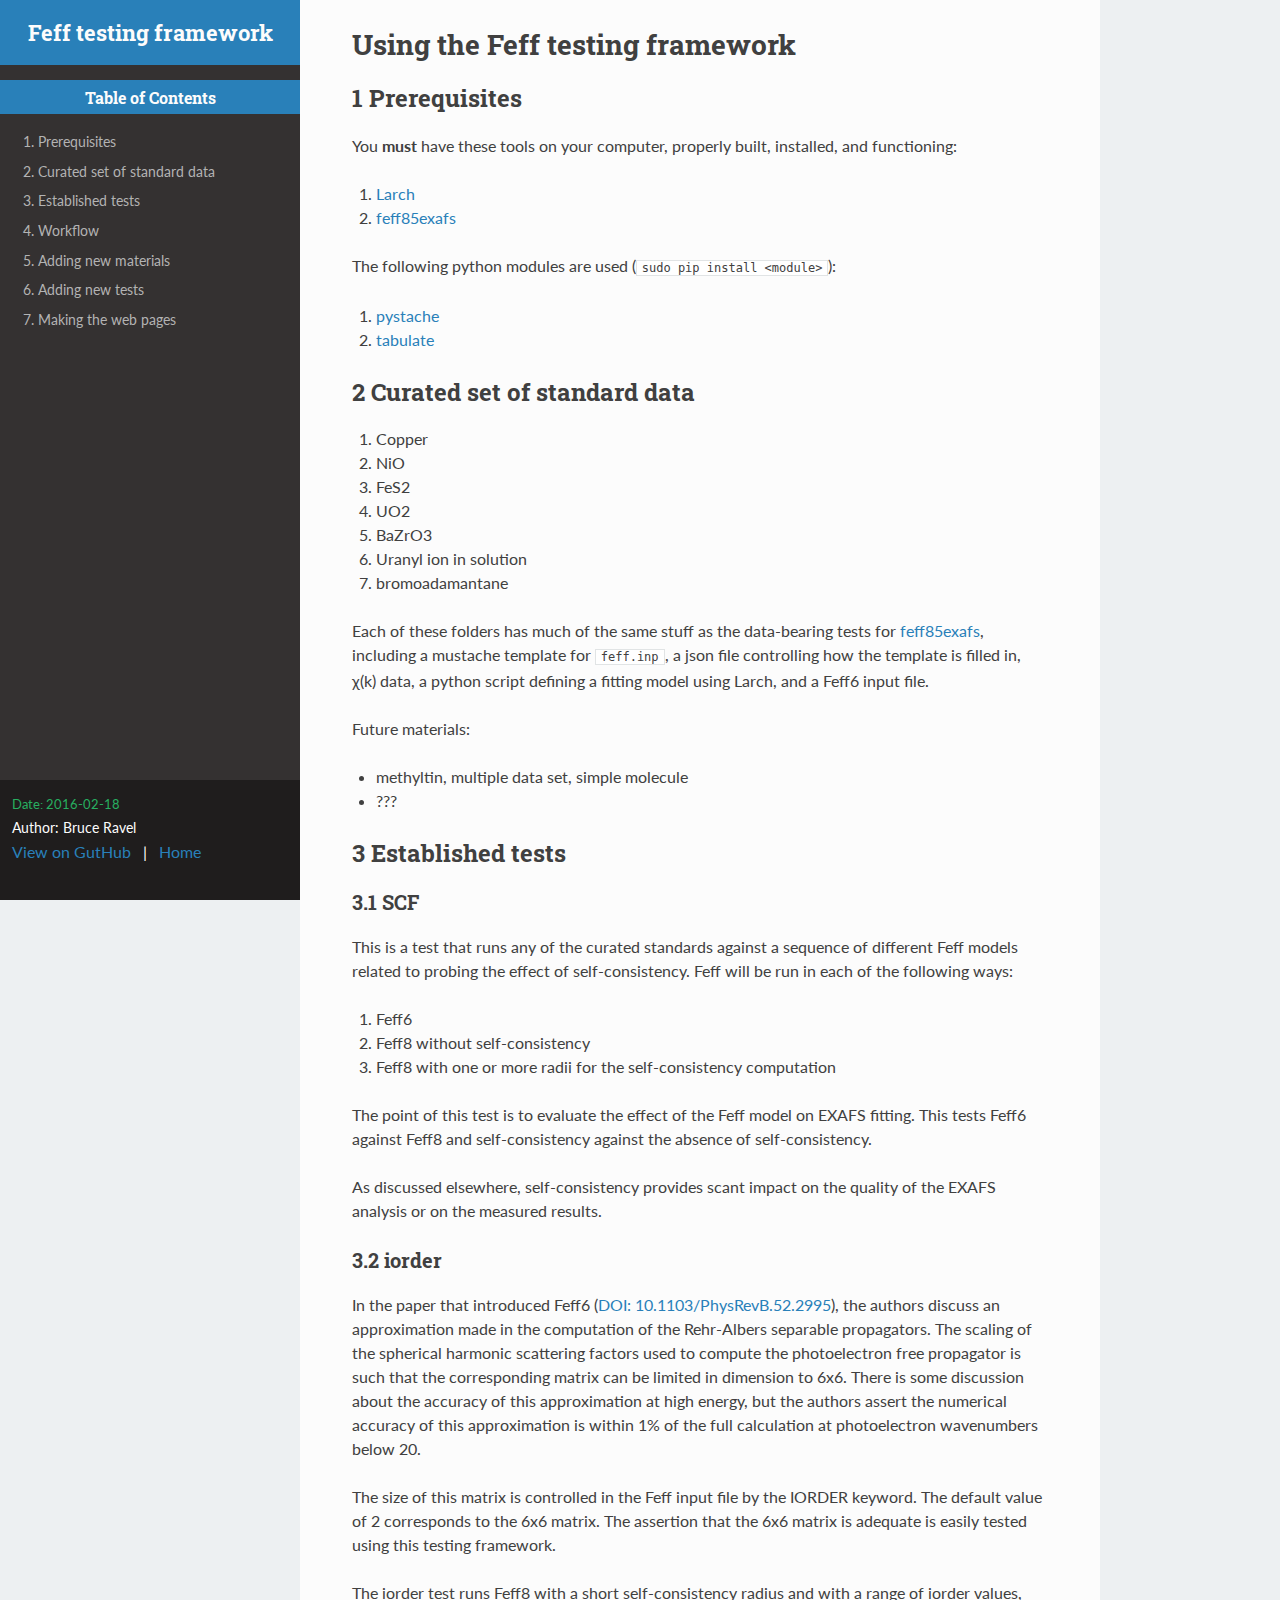
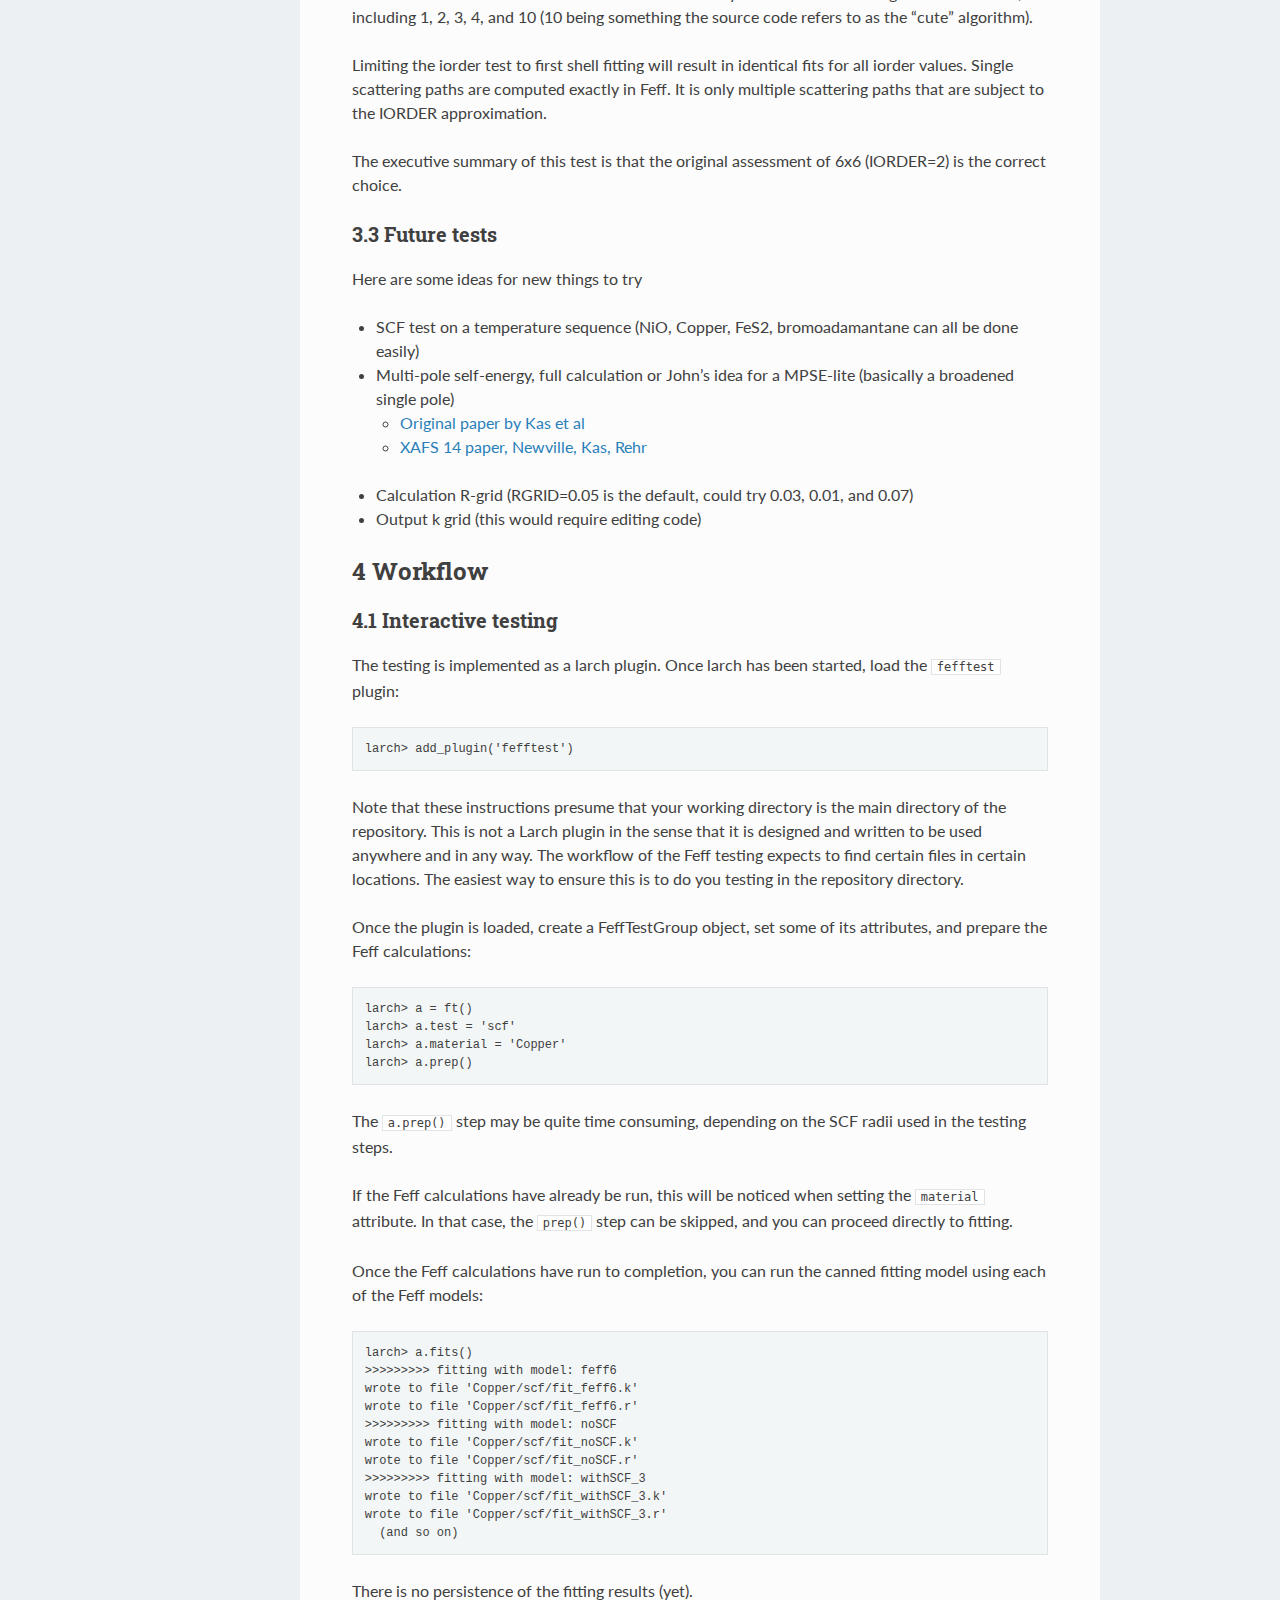
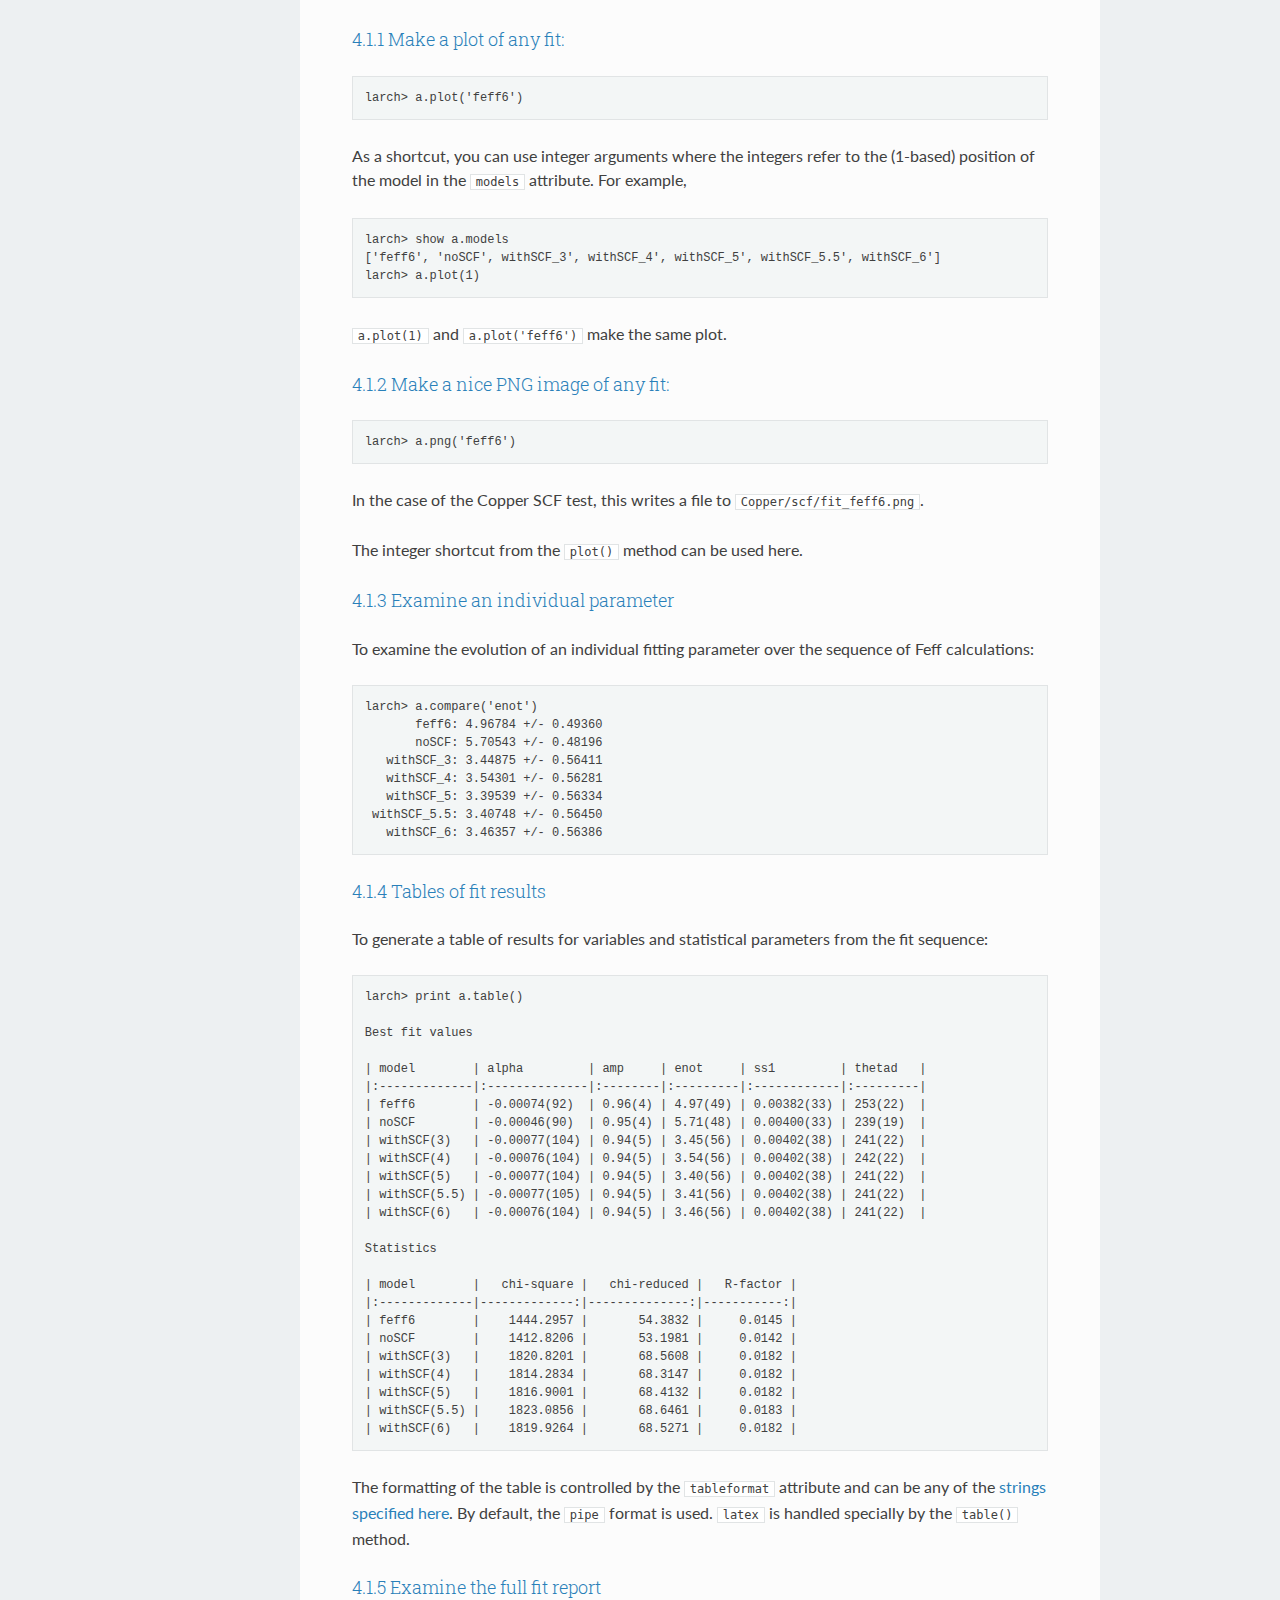
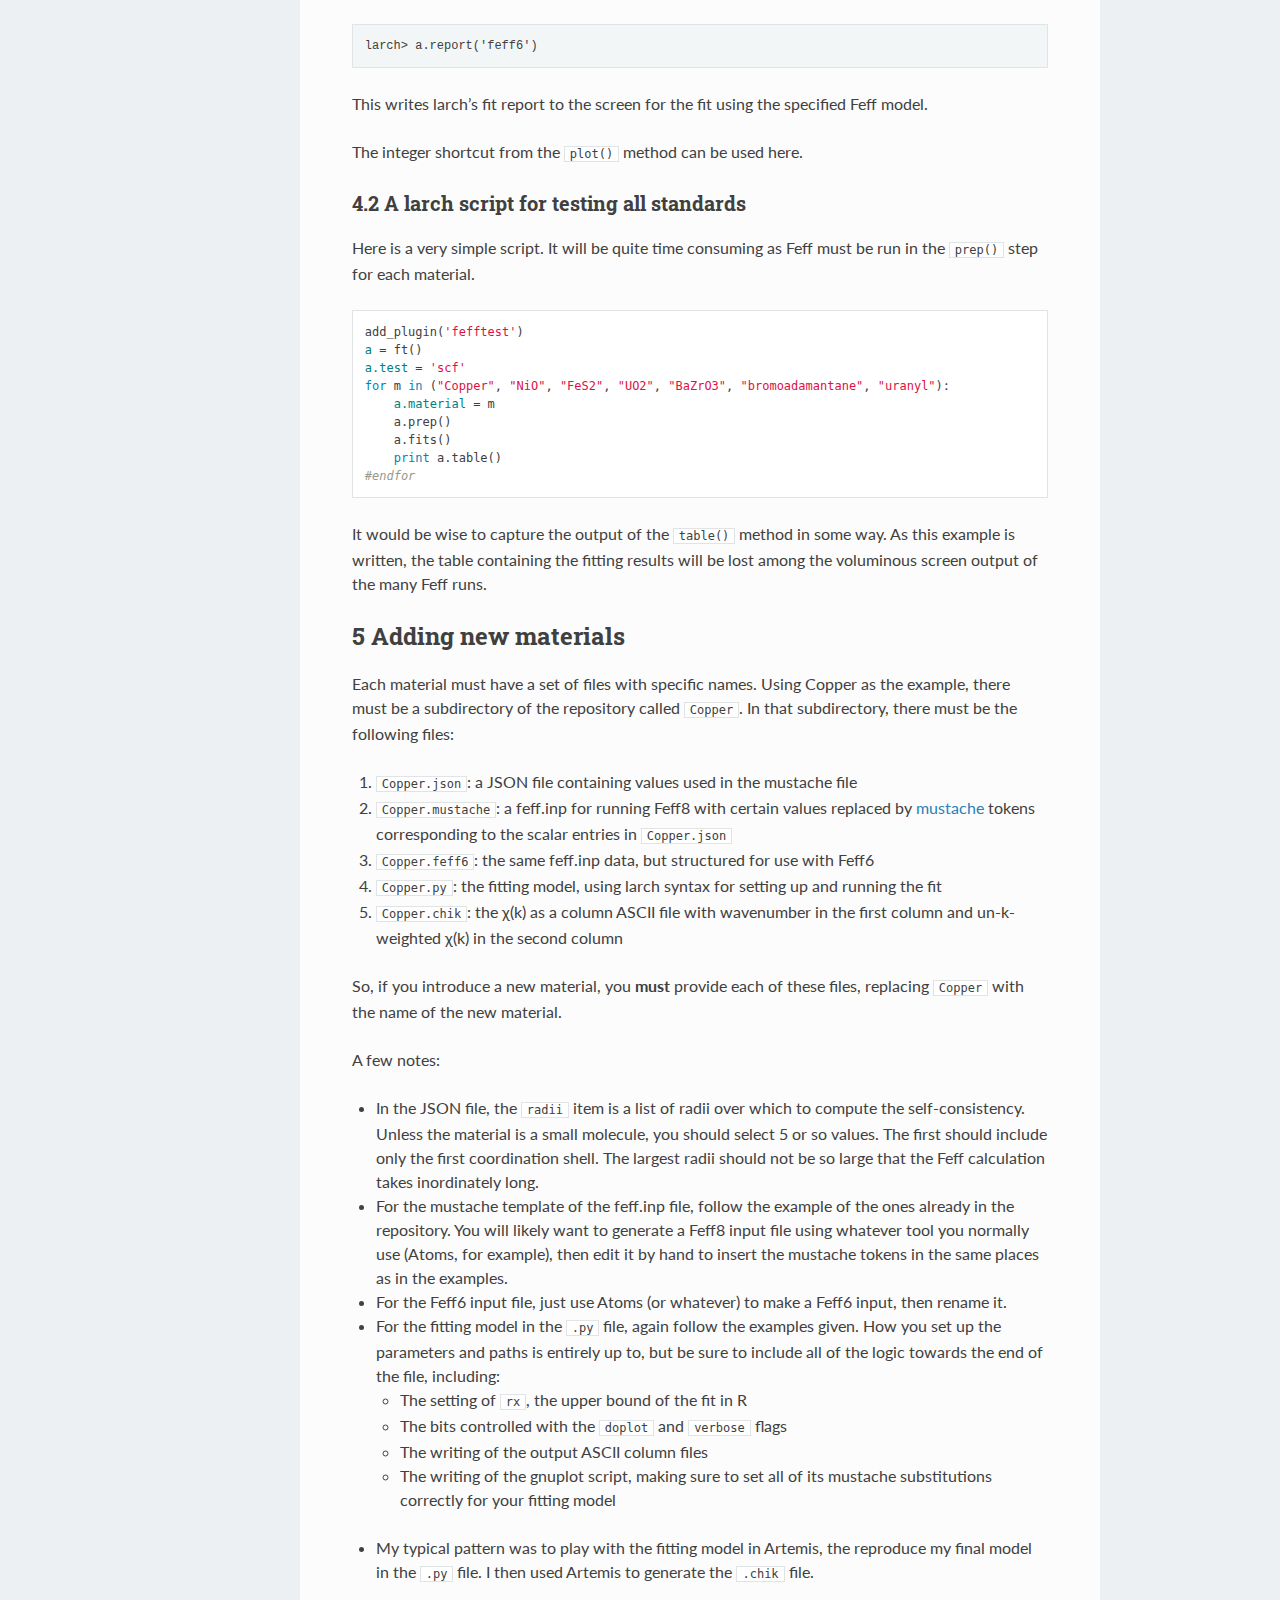
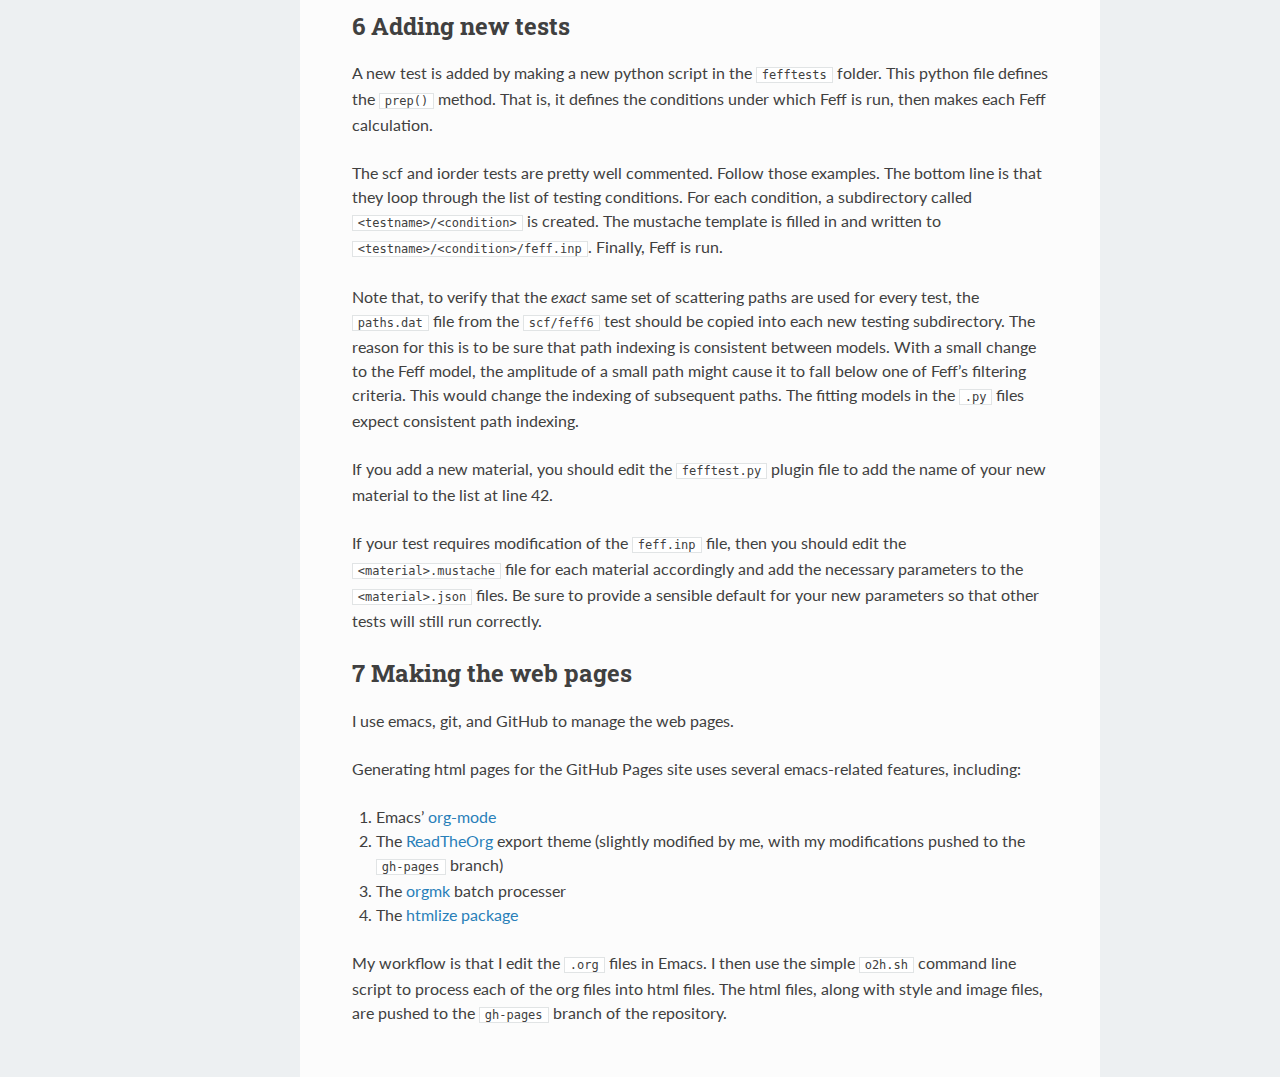
<file: use.html>
<?xml version="1.0" encoding="utf-8"?>
<!DOCTYPE html PUBLIC "-//W3C//DTD XHTML 1.0 Strict//EN"
"http://www.w3.org/TR/xhtml1/DTD/xhtml1-strict.dtd">
<html xmlns="http://www.w3.org/1999/xhtml" lang="en" xml:lang="en">
<head>
<meta  http-equiv="Content-Type" content="text/html;charset=utf-8" />
<meta  name="viewport" content="width=device-width, initial-scale=1" />
<title>Using the Feff testing framework</title>
<meta  name="generator" content="Org-mode" />
<meta  name="author" content="Bruce Ravel" />
<link rel="stylesheet" type="text/css" href="styles/readtheorg/css/htmlize.css"/>
<link rel="stylesheet" type="text/css" href="styles/readtheorg/css/readtheorg.css"/>
<script src="https://ajax.googleapis.com/ajax/libs/jquery/2.1.3/jquery.min.js"></script>
<script type="text/javascript" src="styles/lib/js/jquery.stickytableheaders.min.js"></script>
<script type="text/javascript" src="styles/readtheorg/js/readtheorg.js"></script>
</head>
<body>
<div id="content">
<h1 class="title">Using the Feff testing framework</h1>
<div id="table-of-contents">
<h1>Feff testing framework</h1>
<h2>Table of Contents</h2>
<div id="text-table-of-contents">
<ul>
<li><a href="#orgheadline1">1. Prerequisites</a></li>
<li><a href="#orgheadline2">2. Curated set of standard data</a></li>
<li><a href="#orgheadline6">3. Established tests</a>
<ul>
<li><a href="#orgheadline3">3.1. SCF</a></li>
<li><a href="#orgheadline4">3.2. iorder</a></li>
<li><a href="#orgheadline5">3.3. Future tests</a></li>
</ul>
</li>
<li><a href="#orgheadline14">4. Workflow</a>
<ul>
<li><a href="#orgheadline12">4.1. Interactive testing</a>
<ul>
<li><a href="#orgheadline7">4.1.1. Make a plot of any fit:</a></li>
<li><a href="#orgheadline8">4.1.2. Make a nice PNG image of any fit:</a></li>
<li><a href="#orgheadline9">4.1.3. Examine an individual parameter</a></li>
<li><a href="#orgheadline10">4.1.4. Tables of fit results</a></li>
<li><a href="#orgheadline11">4.1.5. Examine the full fit report</a></li>
</ul>
</li>
<li><a href="#orgheadline13">4.2. A larch script for testing all standards</a></li>
</ul>
</li>
<li><a href="#orgheadline15">5. Adding new materials</a></li>
<li><a href="#orgheadline16">6. Adding new tests</a></li>
<li><a href="#orgheadline17">7. Making the web pages</a></li>
</ul>
</div>
</div>


<div id="outline-container-orgheadline1" class="outline-2">
<h2 id="orgheadline1"><span class="section-number-2">1</span> Prerequisites</h2>
<div class="outline-text-2" id="text-1">
<p>
You <b>must</b> have these tools on your computer, properly built, installed,
and functioning:
</p>

<ol class="org-ol">
<li><a href="https://github.com/xraypy/xraylarch">Larch</a></li>
<li><a href="https://github.com/xraypy/feff85exafs">feff85exafs</a></li>
</ol>

<p>
The following python modules are used (<code>sudo pip install &lt;module&gt;</code>):
</p>

<ol class="org-ol">
<li><a href="https://github.com/defunkt/pystache">pystache</a></li>
<li><a href="https://pypi.python.org/pypi/tabulate">tabulate</a></li>
</ol>
</div>
</div>


<div id="outline-container-orgheadline2" class="outline-2">
<h2 id="orgheadline2"><span class="section-number-2">2</span> Curated set of standard data</h2>
<div class="outline-text-2" id="text-2">
<ol class="org-ol">
<li>Copper</li>
<li>NiO</li>
<li>FeS2</li>
<li>UO2</li>
<li>BaZrO3</li>
<li>Uranyl ion in solution</li>
<li>bromoadamantane</li>
</ol>

<p>
Each of these folders has much of the same stuff as the data-bearing
tests for <a href="https://github.com/xraypy/feff85exafs">feff85exafs</a>, including a mustache template for <code>feff.inp</code>, a
json file controlling how the template is filled in, χ(k) data, a
python script defining a fitting model using Larch, and a Feff6 input
file.
</p>

<p>
Future materials:
</p>

<ul class="org-ul">
<li>methyltin, multiple data set, simple molecule</li>
<li>???</li>
</ul>
</div>
</div>

<div id="outline-container-orgheadline6" class="outline-2">
<h2 id="orgheadline6"><span class="section-number-2">3</span> Established tests</h2>
<div class="outline-text-2" id="text-3">
</div><div id="outline-container-orgheadline3" class="outline-3">
<h3 id="orgheadline3"><span class="section-number-3">3.1</span> SCF</h3>
<div class="outline-text-3" id="text-3-1">
<p>
This is a test that runs any of the curated standards against a sequence
of different Feff models related to probing the effect of
self-consistency. Feff will be run in each of the following ways:
</p>

<ol class="org-ol">
<li>Feff6</li>
<li>Feff8 without self-consistency</li>
<li>Feff8 with one or more radii for the self-consistency computation</li>
</ol>

<p>
The point of this test is to evaluate the effect of the Feff model on
EXAFS fitting. This tests Feff6 against Feff8 and self-consistency
against the absence of self-consistency.
</p>

<p>
As discussed elsewhere, self-consistency provides scant impact on the
quality of the EXAFS analysis or on the measured results.
</p>
</div>
</div>

<div id="outline-container-orgheadline4" class="outline-3">
<h3 id="orgheadline4"><span class="section-number-3">3.2</span> iorder</h3>
<div class="outline-text-3" id="text-3-2">
<p>
In the paper that introduced Feff6 (<a href="http://dx.doi.org/10.1103/PhysRevB.52.2995">DOI: 10.1103/PhysRevB.52.2995</a>),
the authors discuss an approximation made in the computation of the
Rehr-Albers separable propagators. The scaling of the spherical harmonic
scattering factors used to compute the photoelectron free propagator is
such that the corresponding matrix can be limited in dimension to 6x6.
There is some discussion about the accuracy of this approximation at
high energy, but the authors assert the numerical accuracy of this
approximation is within 1% of the full calculation at photoelectron
wavenumbers below 20.
</p>

<p>
The size of this matrix is controlled in the Feff input file by the
IORDER keyword. The default value of 2 corresponds to the 6x6 matrix.
The assertion that the 6x6 matrix is adequate is easily tested using
this testing framework.
</p>

<p>
The iorder test runs Feff8 with a short self-consistency radius and with
a range of iorder values, including 1, 2, 3, 4, and 10 (10 being
something the source code refers to as the &ldquo;cute&rdquo; algorithm).
</p>

<p>
Limiting the iorder test to first shell fitting will result in identical
fits for all iorder values. Single scattering paths are computed exactly
in Feff. It is only multiple scattering paths that are subject to the
IORDER approximation.
</p>

<p>
The executive summary of this test is that the original assessment of
6x6 (IORDER=2) is the correct choice.
</p>
</div>
</div>

<div id="outline-container-orgheadline5" class="outline-3">
<h3 id="orgheadline5"><span class="section-number-3">3.3</span> Future tests</h3>
<div class="outline-text-3" id="text-3-3">
<p>
Here are some ideas for new things to try
</p>

<ul class="org-ul">
<li>SCF test on a temperature sequence (NiO, Copper, FeS2,
bromoadamantane can all be done easily)</li>
<li>Multi-pole self-energy, full calculation or John&rsquo;s idea for a
MPSE-lite (basically a broadened single pole)
<ul class="org-ul">
<li><a href="http://dx.doi.org/10.1103/PhysRevB.76.195116">Original paper by Kas et al</a></li>
<li><a href="http://dx.doi.org/10.1088/1742-6596/190/1/012023">XAFS 14 paper, Newville, Kas, Rehr</a></li>
</ul></li>
<li>Calculation R-grid (RGRID=0.05 is the default, could try 0.03, 0.01,
and 0.07)</li>
<li>Output k grid (this would require editing code)</li>
</ul>
</div>
</div>
</div>

<div id="outline-container-orgheadline14" class="outline-2">
<h2 id="orgheadline14"><span class="section-number-2">4</span> Workflow</h2>
<div class="outline-text-2" id="text-4">
</div><div id="outline-container-orgheadline12" class="outline-3">
<h3 id="orgheadline12"><span class="section-number-3">4.1</span> Interactive testing</h3>
<div class="outline-text-3" id="text-4-1">
<p>
The testing is implemented as a larch plugin. Once larch has been
started, load the <code>fefftest</code> plugin:
</p>

<pre class="example">
larch&gt; add_plugin('fefftest')
</pre>

<p>
Note that these instructions presume that your working directory is the
main directory of the repository. This is not a Larch plugin in the
sense that it is designed and written to be used anywhere and in any
way. The workflow of the Feff testing expects to find certain files in
certain locations. The easiest way to ensure this is to do you testing
in the repository directory.
</p>

<p>
Once the plugin is loaded, create a FeffTestGroup object, set some of
its attributes, and prepare the Feff calculations:
</p>

<pre class="example">
larch&gt; a = ft()
larch&gt; a.test = 'scf'
larch&gt; a.material = 'Copper'
larch&gt; a.prep()
</pre>

<p>
The <code>a.prep()</code> step may be quite time consuming, depending on the SCF
radii used in the testing steps.
</p>

<p>
If the Feff calculations have already be run, this will be noticed when
setting the <code>material</code> attribute. In that case, the <code>prep()</code> step can be
skipped, and you can proceed directly to fitting.
</p>

<p>
Once the Feff calculations have run to completion, you can run the
canned fitting model using each of the Feff models:
</p>

<pre class="example">
larch&gt; a.fits()
&gt;&gt;&gt;&gt;&gt;&gt;&gt;&gt;&gt; fitting with model: feff6
wrote to file 'Copper/scf/fit_feff6.k'
wrote to file 'Copper/scf/fit_feff6.r'
&gt;&gt;&gt;&gt;&gt;&gt;&gt;&gt;&gt; fitting with model: noSCF
wrote to file 'Copper/scf/fit_noSCF.k'
wrote to file 'Copper/scf/fit_noSCF.r'
&gt;&gt;&gt;&gt;&gt;&gt;&gt;&gt;&gt; fitting with model: withSCF_3
wrote to file 'Copper/scf/fit_withSCF_3.k'
wrote to file 'Copper/scf/fit_withSCF_3.r'
  (and so on)
</pre>

<p>
There is no persistence of the fitting results (yet).
</p>
</div>

<div id="outline-container-orgheadline7" class="outline-4">
<h4 id="orgheadline7"><span class="section-number-4">4.1.1</span> Make a plot of any fit:</h4>
<div class="outline-text-4" id="text-4-1-1">
<pre class="example">
larch&gt; a.plot('feff6')
</pre>

<p>
As a shortcut, you can use integer arguments where the integers refer to
the (1-based) position of the model in the <code>models</code> attribute. For
example,
</p>

<pre class="example">
larch&gt; show a.models
['feff6', 'noSCF', withSCF_3', withSCF_4', withSCF_5', withSCF_5.5', withSCF_6']
larch&gt; a.plot(1)
</pre>

<p>
<code>a.plot(1)</code> and <code>a.plot('feff6')</code> make the same plot.
</p>
</div>
</div>

<div id="outline-container-orgheadline8" class="outline-4">
<h4 id="orgheadline8"><span class="section-number-4">4.1.2</span> Make a nice PNG image of any fit:</h4>
<div class="outline-text-4" id="text-4-1-2">
<pre class="example">
larch&gt; a.png('feff6')
</pre>

<p>
In the case of the Copper SCF test, this writes a file to
<code>Copper/scf/fit_feff6.png</code>.
</p>

<p>
The integer shortcut from the <code>plot()</code> method can be used here.
</p>
</div>
</div>

<div id="outline-container-orgheadline9" class="outline-4">
<h4 id="orgheadline9"><span class="section-number-4">4.1.3</span> Examine an individual parameter</h4>
<div class="outline-text-4" id="text-4-1-3">
<p>
To examine the evolution of an individual fitting parameter over the
sequence of Feff calculations:
</p>

<pre class="example">
larch&gt; a.compare('enot')
       feff6: 4.96784 +/- 0.49360
       noSCF: 5.70543 +/- 0.48196
   withSCF_3: 3.44875 +/- 0.56411
   withSCF_4: 3.54301 +/- 0.56281
   withSCF_5: 3.39539 +/- 0.56334
 withSCF_5.5: 3.40748 +/- 0.56450
   withSCF_6: 3.46357 +/- 0.56386
</pre>
</div>
</div>

<div id="outline-container-orgheadline10" class="outline-4">
<h4 id="orgheadline10"><span class="section-number-4">4.1.4</span> Tables of fit results</h4>
<div class="outline-text-4" id="text-4-1-4">
<p>
To generate a table of results for variables and statistical parameters
from the fit sequence:
</p>

<pre class="example">
larch&gt; print a.table()

Best fit values

| model        | alpha         | amp     | enot     | ss1         | thetad   |
|:-------------|:--------------|:--------|:---------|:------------|:---------|
| feff6        | -0.00074(92)  | 0.96(4) | 4.97(49) | 0.00382(33) | 253(22)  |
| noSCF        | -0.00046(90)  | 0.95(4) | 5.71(48) | 0.00400(33) | 239(19)  |
| withSCF(3)   | -0.00077(104) | 0.94(5) | 3.45(56) | 0.00402(38) | 241(22)  |
| withSCF(4)   | -0.00076(104) | 0.94(5) | 3.54(56) | 0.00402(38) | 242(22)  |
| withSCF(5)   | -0.00077(104) | 0.94(5) | 3.40(56) | 0.00402(38) | 241(22)  |
| withSCF(5.5) | -0.00077(105) | 0.94(5) | 3.41(56) | 0.00402(38) | 241(22)  |
| withSCF(6)   | -0.00076(104) | 0.94(5) | 3.46(56) | 0.00402(38) | 241(22)  |

Statistics

| model        |   chi-square |   chi-reduced |   R-factor |
|:-------------|-------------:|--------------:|-----------:|
| feff6        |    1444.2957 |       54.3832 |     0.0145 |
| noSCF        |    1412.8206 |       53.1981 |     0.0142 |
| withSCF(3)   |    1820.8201 |       68.5608 |     0.0182 |
| withSCF(4)   |    1814.2834 |       68.3147 |     0.0182 |
| withSCF(5)   |    1816.9001 |       68.4132 |     0.0182 |
| withSCF(5.5) |    1823.0856 |       68.6461 |     0.0183 |
| withSCF(6)   |    1819.9264 |       68.5271 |     0.0182 |
</pre>

<p>
The formatting of the table is controlled by the <code>tableformat</code>
attribute and can be any of the <a href="https://pypi.python.org/pypi/tabulate#table-format">strings specified here</a>. By default,
the <code>pipe</code> format is used. <code>latex</code> is handled specially by the
<code>table()</code> method.
</p>
</div>
</div>

<div id="outline-container-orgheadline11" class="outline-4">
<h4 id="orgheadline11"><span class="section-number-4">4.1.5</span> Examine the full fit report</h4>
<div class="outline-text-4" id="text-4-1-5">
<pre class="example">
larch&gt; a.report('feff6')
</pre>

<p>
This writes larch&rsquo;s fit report to the screen for the fit using the
specified Feff model.
</p>

<p>
The integer shortcut from the <code>plot()</code> method can be used here.
</p>
</div>
</div>
</div>

<div id="outline-container-orgheadline13" class="outline-3">
<h3 id="orgheadline13"><span class="section-number-3">4.2</span> A larch script for testing all standards</h3>
<div class="outline-text-3" id="text-4-2">
<p>
Here is a very simple script. It will be quite time consuming as Feff
must be run in the <code>prep()</code> step for each material.
</p>

<div class="org-src-container">

<pre class="src src-python">add_plugin(<span class="org-string">'fefftest'</span>)
<span class="org-variable-name">a</span> = ft()
<span class="org-variable-name">a.test</span> = <span class="org-string">'scf'</span>
<span class="org-keyword">for</span> m <span class="org-keyword">in</span> (<span class="org-string">"Copper"</span>, <span class="org-string">"NiO"</span>, <span class="org-string">"FeS2"</span>, <span class="org-string">"UO2"</span>, <span class="org-string">"BaZrO3"</span>, <span class="org-string">"bromoadamantane"</span>, <span class="org-string">"uranyl"</span>):
    <span class="org-variable-name">a.material</span> = m
    a.prep()
    a.fits()
    <span class="org-keyword">print</span> a.table()
<span class="org-comment-delimiter">#</span><span class="org-comment">endfor</span>
</pre>
</div>

<p>
It would be wise to capture the output of the <code>table()</code> method in some
way. As this example is written, the table containing the fitting
results will be lost among the voluminous screen output of the many Feff
runs.
</p>
</div>
</div>
</div>

<div id="outline-container-orgheadline15" class="outline-2">
<h2 id="orgheadline15"><span class="section-number-2">5</span> Adding new materials</h2>
<div class="outline-text-2" id="text-5">
<p>
Each material must have a set of files with specific names. Using Copper
as the example, there must be a subdirectory of the repository called
<code>Copper</code>. In that subdirectory, there must be the following files:
</p>

<ol class="org-ol">
<li><code>Copper.json</code>: a JSON file containing values used in the mustache
file</li>
<li><code>Copper.mustache</code>: a feff.inp for running Feff8 with certain values
replaced by <a href="https://github.com/mustache/mustache">mustache</a> tokens corresponding to the scalar entries in
<code>Copper.json</code></li>
<li><code>Copper.feff6</code>: the same feff.inp data, but structured for use with
Feff6</li>
<li><code>Copper.py</code>: the fitting model, using larch syntax for setting up and
running the fit</li>
<li><code>Copper.chik</code>: the χ(k) as a column ASCII file with wavenumber in the
first column and un-k-weighted χ(k) in the second column</li>
</ol>

<p>
So, if you introduce a new material, you <b>must</b> provide each of these
files, replacing <code>Copper</code> with the name of the new material.
</p>

<p>
A few notes:
</p>

<ul class="org-ul">
<li>In the JSON file, the <code>radii</code> item is a list of radii over which to
compute the self-consistency. Unless the material is a small
molecule, you should select 5 or so values. The first should include
only the first coordination shell. The largest radii should not be so
large that the Feff calculation takes inordinately long.</li>
<li>For the mustache template of the feff.inp file, follow the example of
the ones already in the repository. You will likely want to generate
a Feff8 input file using whatever tool you normally use (Atoms, for
example), then edit it by hand to insert the mustache tokens in the
same places as in the examples.</li>
<li>For the Feff6 input file, just use Atoms (or whatever) to make a
Feff6 input, then rename it.</li>
<li>For the fitting model in the <code>.py</code> file, again follow the examples
given. How you set up the parameters and paths is entirely up to, but
be sure to include all of the logic towards the end of the file,
including:
<ul class="org-ul">
<li>The setting of <code>rx</code>, the upper bound of the fit in R</li>
<li>The bits controlled with the <code>doplot</code> and <code>verbose</code> flags</li>
<li>The writing of the output ASCII column files</li>
<li>The writing of the gnuplot script, making sure to set all of its
mustache substitutions correctly for your fitting model</li>
</ul></li>
<li>My typical pattern was to play with the fitting model in Artemis, the
reproduce my final model in the <code>.py</code> file. I then used Artemis to
generate the <code>.chik</code> file.</li>
</ul>
</div>
</div>

<div id="outline-container-orgheadline16" class="outline-2">
<h2 id="orgheadline16"><span class="section-number-2">6</span> Adding new tests</h2>
<div class="outline-text-2" id="text-6">
<p>
A new test is added by making a new python script in the <code>fefftests</code>
folder. This python file defines the <code>prep()</code> method. That is, it
defines the conditions under which Feff is run, then makes each Feff
calculation.
</p>

<p>
The scf and iorder tests are pretty well commented. Follow those
examples. The bottom line is that they loop through the list of testing
conditions. For each condition, a subdirectory called
<code>&lt;testname&gt;/&lt;condition&gt;</code> is created. The mustache template is filled in
and written to <code>&lt;testname&gt;/&lt;condition&gt;/feff.inp</code>. Finally, Feff is run.
</p>

<p>
Note that, to verify that the <i>exact</i> same set of scattering paths are
used for every test, the <code>paths.dat</code> file from the <code>scf/feff6</code> test
should be copied into each new testing subdirectory. The reason for this
is to be sure that path indexing is consistent between models. With a
small change to the Feff model, the amplitude of a small path might
cause it to fall below one of Feff&rsquo;s filtering criteria. This would
change the indexing of subsequent paths. The fitting models in the <code>.py</code>
files expect consistent path indexing.
</p>

<p>
If you add a new material, you should edit the <code>fefftest.py</code> plugin file
to add the name of your new material to the list at line 42.
</p>

<p>
If your test requires modification of the <code>feff.inp</code> file, then you
should edit the <code>&lt;material&gt;.mustache</code> file for each material accordingly
and add the necessary parameters to the <code>&lt;material&gt;.json</code> files. Be sure
to provide a sensible default for your new parameters so that other
tests will still run correctly.
</p>
</div>
</div>

<div id="outline-container-orgheadline17" class="outline-2">
<h2 id="orgheadline17"><span class="section-number-2">7</span> Making the web pages</h2>
<div class="outline-text-2" id="text-7">
<p>
I use emacs, git, and GitHub to manage the web pages.
</p>

<p>
Generating html pages for the GitHub Pages site uses several
emacs-related features, including:
</p>

<ol class="org-ol">
<li>Emacs&rsquo; <a href="http://orgmode.org/">org-mode</a></li>
<li>The <a href="https://github.com/fniessen/org-html-themes">ReadTheOrg</a> export theme (slightly modified by me, with my
modifications pushed to the <code>gh-pages</code> branch)</li>
<li>The <a href="https://github.com/fniessen/orgmk">orgmk</a> batch processer</li>
<li>The <a href="https://melpa.org/#/htmlize">htmlize package</a></li>
</ol>

<p>
My workflow is that I edit the <code>.org</code> files in Emacs.  I then use the
simple <code>o2h.sh</code> command line script to process each of the org files
into html files.  The html files, along with style and image files,
are pushed to the <code>gh-pages</code> branch of the repository.
</p>
</div>
</div>
</div>
<div id="postamble" class="status">
<p class="date">Date: 2016-02-18</p>
<p class="author">Author: Bruce Ravel</p>
<p>
  <a href="https://github.com/bruceravel/SCFtests">View on GutHub</a>
  &nbsp;&nbsp;|&nbsp;&nbsp;
  <a href="index.html">Home</a>
</p>
<p class="validation"><a href="http://validator.w3.org/check?uri=referer">Validate</a></p>
</div>
</body>
</html>
</file>
<file: styles/readtheorg/css/htmlize.css>
.org-bold { /* bold */ font-weight: bold; }
.org-bold-italic { /* bold-italic */ font-weight: bold; font-style: italic; }
.org-buffer-menu-buffer { /* buffer-menu-buffer */ font-weight: bold; }
.org-builtin { /* font-lock-builtin-face */ color: #7a378b; }
.org-button { /* button */ text-decoration: underline; }
.org-calendar-today { /* calendar-today */ text-decoration: underline; }
.org-change-log-acknowledgement { /* change-log-acknowledgement */ color: #b22222; }
.org-change-log-conditionals { /* change-log-conditionals */ color: #a0522d; }
.org-change-log-date { /* change-log-date */ color: #8b2252; }
.org-change-log-email { /* change-log-email */ color: #a0522d; }
.org-change-log-file { /* change-log-file */ color: #0000ff; }
.org-change-log-function { /* change-log-function */ color: #a0522d; }
.org-change-log-list { /* change-log-list */ color: #a020f0; }
.org-change-log-name { /* change-log-name */ color: #008b8b; }
.org-comint-highlight-input { /* comint-highlight-input */ font-weight: bold; }
.org-comint-highlight-prompt { /* comint-highlight-prompt */ color: #00008b; }
.org-comment { /* font-lock-comment-face */ color: #999988; font-style: italic; }
.org-comment-delimiter { /* font-lock-comment-delimiter-face */ color: #999988; font-style: italic; }
.org-completions-annotations { /* completions-annotations */ font-style: italic; }
.org-completions-common-part { /* completions-common-part */ color: #000000; background-color: #ffffff; }
.org-completions-first-difference { /* completions-first-difference */ font-weight: bold; }
.org-constant { /* font-lock-constant-face */ color: #008b8b; }
.org-diary { /* diary */ color: #ff0000; }
.org-diff-context { /* diff-context */ color: #7f7f7f; }
.org-diff-file-header { /* diff-file-header */ background-color: #b3b3b3; font-weight: bold; }
.org-diff-function { /* diff-function */ background-color: #cccccc; }
.org-diff-header { /* diff-header */ background-color: #cccccc; }
.org-diff-hunk-header { /* diff-hunk-header */ background-color: #cccccc; }
.org-diff-index { /* diff-index */ background-color: #b3b3b3; font-weight: bold; }
.org-diff-nonexistent { /* diff-nonexistent */ background-color: #b3b3b3; font-weight: bold; }
.org-diff-refine-change { /* diff-refine-change */ background-color: #d9d9d9; }
.org-dired-directory { /* dired-directory */ color: #0000ff; }
.org-dired-flagged { /* dired-flagged */ color: #ff0000; font-weight: bold; }
.org-dired-header { /* dired-header */ color: #228b22; }
.org-dired-ignored { /* dired-ignored */ color: #7f7f7f; }
.org-dired-mark { /* dired-mark */ color: #008b8b; }
.org-dired-marked { /* dired-marked */ color: #ff0000; font-weight: bold; }
.org-dired-perm-write { /* dired-perm-write */ color: #b22222; }
.org-dired-symlink { /* dired-symlink */ color: #a020f0; }
.org-dired-warning { /* dired-warning */ color: #ff0000; font-weight: bold; }
.org-doc { /* font-lock-doc-face */ color: #8b2252; }
.org-escape-glyph { /* escape-glyph */ color: #a52a2a; }
.org-file-name-shadow { /* file-name-shadow */ color: #7f7f7f; }
.org-flyspell-duplicate { /* flyspell-duplicate */ color: #cdad00; font-weight: bold; text-decoration: underline; }
.org-flyspell-incorrect { /* flyspell-incorrect */ color: #ff4500; font-weight: bold; text-decoration: underline; }
.org-fringe { /* fringe */ background-color: #f2f2f2; }
.org-function-name { /* font-lock-function-name-face */ color: teal; }
.org-header-line { /* header-line */ color: #333333; background-color: #e5e5e5; }
.org-help-argument-name { /* help-argument-name */ font-style: italic; }
.org-highlight { /* highlight */ background-color: #b4eeb4; }
.org-holiday { /* holiday */ background-color: #ffc0cb; }
.org-isearch { /* isearch */ color: #b0e2ff; background-color: #cd00cd; }
.org-isearch-fail { /* isearch-fail */ background-color: #ffc1c1; }
.org-italic { /* italic */ font-style: italic; }
.org-keyword { /* font-lock-keyword-face */ color: #0086b3; }
.org-lazy-highlight { /* lazy-highlight */ background-color: #afeeee; }
.org-link { /* link */ color: #0000ff; text-decoration: underline; }
.org-link-visited { /* link-visited */ color: #8b008b; text-decoration: underline; }
.org-log-edit-header { /* log-edit-header */ color: #a020f0; }
.org-log-edit-summary { /* log-edit-summary */ color: #0000ff; }
.org-log-edit-unknown-header { /* log-edit-unknown-header */ color: #b22222; }
.org-match { /* match */ background-color: #ffff00; }
.org-next-error { /* next-error */ background-color: #eedc82; }
.org-nobreak-space { /* nobreak-space */ color: #a52a2a; text-decoration: underline; }
.org-org-archived { /* org-archived */ color: #7f7f7f; }
.org-org-block { /* org-block */ color: #7f7f7f; }
.org-org-block-begin-line { /* org-block-begin-line */ color: #b22222; }
.org-org-block-end-line { /* org-block-end-line */ color: #b22222; }
.org-org-checkbox { /* org-checkbox */ font-weight: bold; }
.org-org-checkbox-statistics-done { /* org-checkbox-statistics-done */ color: #228b22; font-weight: bold; }
.org-org-checkbox-statistics-todo { /* org-checkbox-statistics-todo */ color: #ff0000; font-weight: bold; }
.org-org-clock-overlay { /* org-clock-overlay */ background-color: #ffff00; }
.org-org-code { /* org-code */ color: #7f7f7f; }
.org-org-column { /* org-column */ background-color: #e5e5e5; }
.org-org-column-title { /* org-column-title */ background-color: #e5e5e5; font-weight: bold; text-decoration: underline; }
.org-org-date { /* org-date */ color: #a020f0; text-decoration: underline; }
.org-org-document-info { /* org-document-info */ color: #191970; }
.org-org-document-info-keyword { /* org-document-info-keyword */ color: #7f7f7f; }
.org-org-document-title { /* org-document-title */ color: #191970; font-size: 144%; font-weight: bold; }
.org-org-done { /* org-done */ color: #228b22; font-weight: bold; }
.org-org-drawer { /* org-drawer */ color: #0000ff; }
.org-org-ellipsis { /* org-ellipsis */ color: #b8860b; text-decoration: underline; }
.org-org-footnote { /* org-footnote */ color: #a020f0; text-decoration: underline; }
.org-org-formula { /* org-formula */ color: #b22222; }
.org-org-headline-done { /* org-headline-done */ color: #bc8f8f; }
.org-org-hide { /* org-hide */ color: #ffffff; }
.org-org-latex-and-export-specials { /* org-latex-and-export-specials */ color: #8b4513; }
.org-org-level-1 { /* org-level-1 */ color: #0000ff; }
.org-org-level-2 { /* org-level-2 */ color: #a0522d; }
.org-org-level-3 { /* org-level-3 */ color: #a020f0; }
.org-org-level-4 { /* org-level-4 */ color: #b22222; }
.org-org-level-5 { /* org-level-5 */ color: #228b22; }
.org-org-level-6 { /* org-level-6 */ color: #008b8b; }
.org-org-level-7 { /* org-level-7 */ color: #7a378b; }
.org-org-level-8 { /* org-level-8 */ color: #8b2252; }
.org-org-link { /* org-link */ color: #0000ff; text-decoration: underline; }
.org-org-meta-line { /* org-meta-line */ color: #b22222; }
.org-org-mode-line-clock { /* org-mode-line-clock */ color: #000000; background-color: #bfbfbf; }
.org-org-mode-line-clock-overrun { /* org-mode-line-clock-overrun */ color: #000000; background-color: #ff0000; }
.org-org-quote { /* org-quote */ color: #7f7f7f; }
.org-org-scheduled { /* org-scheduled */ color: #006400; }
.org-org-scheduled-previously { /* org-scheduled-previously */ color: #b22222; }
.org-org-scheduled-today { /* org-scheduled-today */ color: #006400; }
.org-org-sexp-date { /* org-sexp-date */ color: #a020f0; }
.org-org-special-keyword { /* org-special-keyword */ color: #a020f0; }
.org-org-table { /* org-table */ color: #0000ff; }
.org-org-tag { /* org-tag */ font-weight: bold; }
.org-org-target { /* org-target */ text-decoration: underline; }
.org-org-time-grid { /* org-time-grid */ color: #b8860b; }
.org-org-todo { /* org-todo */ color: #ff0000; font-weight: bold; }
.org-org-upcoming-deadline { /* org-upcoming-deadline */ color: #b22222; }
.org-org-verbatim { /* org-verbatim */ color: #7f7f7f; }
.org-org-verse { /* org-verse */ color: #7f7f7f; }
.org-org-warning { /* org-warning */ color: #ff0000; font-weight: bold; }
.org-outline-1 { /* outline-1 */ color: #0000ff; }
.org-outline-2 { /* outline-2 */ color: #a0522d; }
.org-outline-3 { /* outline-3 */ color: #a020f0; }
.org-outline-4 { /* outline-4 */ color: #b22222; }
.org-outline-5 { /* outline-5 */ color: #228b22; }
.org-outline-6 { /* outline-6 */ color: #008b8b; }
.org-outline-7 { /* outline-7 */ color: #7a378b; }
.org-outline-8 { /* outline-8 */ color: #8b2252; }
.org-preprocessor { /* font-lock-preprocessor-face */ color: #7a378b; }
.org-query-replace { /* query-replace */ color: #b0e2ff; background-color: #cd00cd; }
.org-regexp-grouping-backslash { /* font-lock-regexp-grouping-backslash */ font-weight: bold; }
.org-regexp-grouping-construct { /* font-lock-regexp-grouping-construct */ font-weight: bold; }
.org-region { /* region */ background-color: #eedc82; }
.org-secondary-selection { /* secondary-selection */ background-color: #ffff00; }
.org-shadow { /* shadow */ color: #7f7f7f; }
.org-show-paren-match { /* show-paren-match */ background-color: #40e0d0; }
.org-show-paren-mismatch { /* show-paren-mismatch */ color: #ffffff; background-color: #a020f0; }
.org-string { /* font-lock-string-face */ color: #dd1144; }
.org-tool-bar { /* tool-bar */ color: #000000; background-color: #bfbfbf; }
.org-tooltip { /* tooltip */ color: #000000; background-color: #ffffe0; }
.org-trailing-whitespace { /* trailing-whitespace */ background-color: #ff0000; }
.org-type { /* font-lock-type-face */ color: #228b22; }
.org-underline { /* underline */ text-decoration: underline; }
.org-variable-name { /* font-lock-variable-name-face */ color: teal; }
.org-warning { /* font-lock-warning-face */ color: #ff0000; font-weight: bold; }
.org-widget-button { /* widget-button */ font-weight: bold; }
.org-widget-button-pressed { /* widget-button-pressed */ color: #ff0000; }
.org-widget-documentation { /* widget-documentation */ color: #006400; }
.org-widget-field { /* widget-field */ background-color: #d9d9d9; }
.org-widget-inactive { /* widget-inactive */ color: #7f7f7f; }
.org-widget-single-line-field { /* widget-single-line-field */ background-color: #d9d9d9; }
</file>
<file: styles/readtheorg/css/readtheorg.css>
@import url(https://fonts.googleapis.com/css?family=Lato:400,700,400italic,700italic|Roboto+Slab:400,700|Inconsolata:400,700);
@import url(http://maxcdn.bootstrapcdn.com/font-awesome/4.3.0/css/font-awesome.min.css);

h1,h2,h3,h4,h5,h6,legend{
    font-family:"Roboto Slab","ff-tisa-web-pro","Georgia",Arial,sans-serif;
    font-weight:700;
    margin-top:0;
}

h1{
    font-size:175%;
}

.subtitle{
    font-size:95%; /* of h1 */
}

h2{
    font-size:150%;
}

h3{
    font-size:125%;
}

h4{
    font-size:115%;
}

h5{
    font-size:110%;
}

h6{
    font-size:100%;
}

h4,h5,h6{
    color:#2980B9;
    font-weight:300;
}

html{
    -ms-text-size-adjust:100%;
    -webkit-text-size-adjust:100%;
    font-size:100%;
    height:100%;
    overflow-x:hidden;
}

body{
    background:#edf0f2;
    color:#404040;
    font-family:"Lato","proxima-nova","Helvetica Neue",Arial,sans-serif;
    font-weight:normal;
    margin:0;
    min-height:100%;
    overflow-x:hidden;
}

#content{
    background:#fcfcfc;
    height:100%;
    margin-left:300px;
    /* margin:auto; */
    max-width:800px;
    min-height:100%;
    padding:1.618em 3.236em;
}

p{
    font-size:16px;
    line-height:24px;
    margin:0px 0px 24px 0px;
}

b,strong{
    font-weight:bold}

blockquote{
    background-color: #F0F0F0;
    border-left:5px solid #CCCCCC;
    font-style:italic;
    line-height:24px;
    margin:0px 0px 24px 0px;
    /* margin-left:24px; */
    padding: 6px 20px;
}

ul,ol,dl{
    line-height:24px;
    list-style-image:none;
    /* list-style:none; */
    margin:0px 0px 24px 0px;
    padding:0;
}

li{
    margin-left: 24px;
}

dd{
    margin:0;
}

#content .section ul,#content .toctree-wrapper ul,article ul{
    list-style:disc;
    line-height:24px;
    margin-bottom:24px}

#content .section ul li,#content .toctree-wrapper ul li,article ul li{
    list-style:disc;
    margin-left:24px}

#content .section ul li p:last-child,#content .toctree-wrapper ul li p:last-child,article ul li p:last-child{
                                                                                                                                  margin-bottom:0}

#content .section ul li ul,#content .toctree-wrapper ul li ul,article ul li ul{
    margin-bottom:0}

#content .section ul li li,#content .toctree-wrapper ul li li,article ul li li{
    list-style:circle}

#content .section ul li li li,#content .toctree-wrapper ul li li li,article ul li li li{
    list-style:square}

#content .section ul li ol li,#content .toctree-wrapper ul li ol li,article ul li ol li{
    list-style:decimal}

#content .section ol,#content ol,article ol{
    list-style:decimal;
    line-height:24px;
    margin-bottom:24px}

#content .section ol li,#content ol li,article ol li{
    list-style:decimal;
    margin-left:24px}

#content .section ol li p:last-child,#content ol li p:last-child,article ol li p:last-child{
                                                                                                                           margin-bottom:0}

#content .section ol li ul,#content ol li ul,article ol li ul{
    margin-bottom:0}

#content .section ol li ul li,#content ol li ul li,article ol li ul li{
    list-style:disc}

dl dt{
    font-weight:bold;
}

dl p,dl table,dl ul,dl ol{
    margin-bottom:12px !important;
}

dl dd{
    margin:0 0 12px 24px;
}

@media print{
    .codeblock,pre.src{
        white-space:pre.src-wrap}
}

@media print{
    html,body,section{
        background:none !important}

    *{
        box-shadow:none !important;
        text-shadow:none !important;
        filter:none !important;
        -ms-filter:none !important}

    a,a:visited{
          text-decoration:underline}

    pre.src,blockquote{
        page-break-inside:avoid}

    thead{
        display:table-header-group}

    tr,img{
        page-break-inside:avoid}

    img{
        max-width:100% !important}

    @page{
        margin:0.5cm}

    p,h2,h3{
        orphans:3;
        widows:3}

    h2,h3{
        page-break-after:avoid}
}

@media print{
    #postamble{
        display:none}

    #content{
        margin-left:0}
}

@media print{
    #table-of-contents{
        display:none}

    @page{
        size: auto;
        margin: 25mm 25mm 25mm 25mm;}

    body {
        margin: 0px;}
}

@media screen and (max-width: 768px){
}

@media only screen and (max-width: 480px){
}

@media screen and (max-width: 768px){
    .tablet-hide{
        display:none}
}

@media screen and (max-width: 480px){
    .mobile-hide{
        display:none}
}

@media screen and (max-width: 480px){
}

@media screen and (max-width: 768px){
    #content{
        margin-left:0}

    #content #content{
        padding:1.618em}

    #content.shift{
        position:fixed;
        min-width:100%;
        left:85%;
        top:0;
        height:100%;
        overflow:hidden}
}

@media screen and (min-width: 1400px){
    #content{
        background:rgba(0,0,0,0.05)}

    #content{
        background:#fcfcfc}
}

@media screen and (max-width: 768px){
    #copyright{
        width:85%;
        display:none}

    #copyright.shift{
        display:block}

    img{
        width:100%;
        height:auto}
}

@media screen and (max-width: 480px){
    #content .sidebar{
        width:100%}
}

code{
    background:#fff;
    border:solid 1px #e1e4e5;
    /* color:#000;  for clickable code */
    font-family:Consolas,"Andale Mono WT","Andale Mono","Lucida Console","Lucida Sans Typewriter","DejaVu Sans Mono","Bitstream Vera Sans Mono","Liberation Mono","Nimbus Mono L",Monaco,"Courier New",Courier,monospace;
    font-size:75%;
    max-width:100%;
    overflow-x:auto;
    padding:0 5px;
    white-space:nowrap;
}

.codeblock-example{
    border:1px solid #e1e4e5;
    border-bottom:none;
    padding:24px;
    padding-top:48px;
    font-weight:500;
    background:#fff;
    position:relative}

.codeblock-example:after{
    content:"Example";
    position:absolute;
    top:0px;
    left:0px;
    background:#9B59B6;
    color:#fff;
    padding:6px 12px}

.codeblock-example.prettyprint-example-only{
    border:1px solid #e1e4e5;
    margin-bottom:24px}

.codeblock,pre.src,#content .literal-block{
    border:1px solid #e1e4e5;
    padding:12px;
    overflow-x:auto;
    background:#fff;
    margin:1px 0 24px 0}

pre.src{
    /* color:#404040; */
    display:block;
    font-family:Consolas,"Andale Mono WT","Andale Mono","Lucida Console","Lucida Sans Typewriter","DejaVu Sans Mono","Bitstream Vera Sans Mono","Liberation Mono","Nimbus Mono L",Monaco,"Courier New",Courier,monospace;
    font-size:12px;
    line-height:1.5;
    margin:1px 0px 24px 0px;
    overflow:auto;
    padding:12px;
    white-space:pre;
}

.example{
    background:#f3f6f6;
    border:1px solid #e1e4e5;
    color:#404040;
    font-size: 12px;
    line-height: 1.5;
    margin-bottom:24px;
    padding:12px;
}

table {
  display: block;
  width: 100%;
  overflow: auto;
  word-break: normal;
  word-break: keep-all; }
  table th {
    font-weight: bold; }
  table th, .table td {
    padding: 0.5rem 1rem;
    border: 1px solid #e9ebec; }


table tbody thead{
    border-collapse:collapse;
    border-spacing:0;
    empty-cells:show;
    margin-bottom:24px;
    border-bottom:1px solid #e1e4e5;

    /* display: block; */
    /* position: absolute; */
    /* width: 100%; */
    /* overflow-x: auto; */
    /* word-break: normal; */
    /* word-break: keep-all; */
}

td{
    vertical-align:top;
}

table td,table th{
    font-size:90%;
    margin:0;
    padding:8px 16px;
    background-color:white;
    border:1px solid #e1e4e5;
    table-layout: fixed;
}


table thead th{
    font-weight:bold;
    border-top:3px solid #e1e4e5;
    border-bottom:1px solid #e1e4e5;
}

table caption{
    color:#000;
    font:italic 85%/1 arial,sans-serif;
    padding:1em 0;
}

table tr:nth-child(2n-1) td{
    background-color:#f3f6f6;
}

table tr:nth-child(2n) td{
    background-color:white;
}

.figure p{
    color:#000;
    font:italic 85%/1 arial,sans-serif;
    padding:1em 0;
}

.rotate-90{
    -webkit-transform:rotate(90deg);
    -moz-transform:rotate(90deg);
    -ms-transform:rotate(90deg);
    -o-transform:rotate(90deg);
    transform:rotate(90deg);
}

.rotate-270{
    -webkit-transform:rotate(270deg);
    -moz-transform:rotate(270deg);
    -ms-transform:rotate(270deg);
    -o-transform:rotate(270deg);
    transform:rotate(270deg);
}

*{
    -webkit-box-sizing:border-box;
    -moz-box-sizing:border-box;
    box-sizing:border-box;
}

figcaption,figure,footer,header,hgroup,nav{
    display:block}

ins{
    background:#ff9;
    color:#000;
    text-decoration:none}

mark{
    background:#ff0;
    color:#000;
    font-style:italic;
    font-weight:bold}

small{
    font-size:85%}

sub,sup{
    font-size:75%;
    line-height:0;
    position:relative;
    vertical-align:baseline}

sup{
    top:-0.5em}

sub{
    bottom:-0.25em}

img{
    -ms-interpolation-mode:bicubic;
    vertical-align:middle;
    max-width:100%}

svg:not(:root){
    overflow:hidden}

figure{
    margin:0}

label{
    cursor:pointer}

legend{
    border:0;
    margin-left:-7px;
    padding:0;
    white-space:normal}

.fa:before,#content .admonition-title:before,#content h1 .headerlink:before,#content h2 .headerlink:before,#content h3 .headerlink:before,#content h4 .headerlink:before,#content h5 .headerlink:before,#content h6 .headerlink:before,#content dl dt .headerlink:before,.icon:before,.wy-dropdown .caret:before,.wy-inline-validate.wy-inline-validate-success .wy-input-context:before,.wy-inline-validate.wy-inline-validate-danger .wy-input-context:before,.wy-inline-validate.wy-inline-validate-warning .wy-input-context:before,.wy-inline-validate.wy-inline-validate-info .wy-input-context:before,.wy-alert,#content .note,#content .attention,#content .caution,#content .danger,#content .error,#content .hint,#content .important,#content .tip,#content .warning,#content .seealso,#content .admonitiontodo,.btn,input[type="text"],input[type="password"],input[type="email"],input[type="url"],input[type="date"],input[type="month"],input[type="time"],input[type="datetime"],input[type="datetime-local"],input[type="week"],input[type="number"],input[type="search"],input[type="tel"],input[type="color"],select,textarea,#table-of-contents li.on a,#table-of-contents li.current>a,.wy-side-nav-search>a,.wy-side-nav-search .wy-dropdown>a,.wy-nav-top a{
    -webkit-font-smoothing:antialiased}

/*!
 *  Font Awesome 4.1.0 by @davegandy - http://fontawesome.io - @fontawesome
 *  License - http://fontawesome.io/license (Font: SIL OFL 1.1, CSS: MIT License)
 */@font-face{
    font-family:'FontAwesome';
    src:url("../fonts/fontawesome-webfont.eot?v=4.1.0");
    src:url("../fonts/fontawesome-webfont.eot?#iefix&v=4.1.0") format("embedded-opentype"),url("../fonts/fontawesome-webfont.woff?v=4.1.0") format("woff"),url("../fonts/fontawesome-webfont.ttf?v=4.1.0") format("truetype"),url("../fonts/fontawesome-webfont.svg?v=4.1.0#fontawesomeregular") format("svg");
    font-weight:normal;
    font-style:normal}

.fa,#content .admonition-title,.icon{
    display:inline-block;
    font-family:FontAwesome;
    font-style:normal;
    font-weight:normal;
    line-height:1;
    -webkit-font-smoothing:antialiased;
    -moz-osx-font-smoothing:grayscale}

.fa-ul{
    padding-left:0;
    margin-left:2.14286em;
    list-style-type:none}

.fa-ul>li{
    position:relative}

.fa-li{
    position:absolute;
    left:-2.14286em;
    width:2.14286em;
    top:0.14286em;
    text-align:center}

.fa-li.fa-lg{
    left:-1.85714em}

.fa-border{
    padding:.2em .25em .15em;
    border:solid 0.08em #eee;
    border-radius:.1em}

.fa,#content .admonition-title{
    font-family:inherit}

.fa:before,#content .admonition-title:before{
    font-family:"FontAwesome";
    display:inline-block;
    font-style:normal;
    font-weight:normal;
    line-height:1;
    text-decoration:inherit}

a .fa,a #content .admonition-title,#content a .admonition-title{
    display:inline-block;
    text-decoration:inherit}

.nav #content .admonition-title,#content .nav .admonition-title,.nav .icon{
    display:inline}

.wy-alert,#content .note,#content .attention,#content .caution,#content .danger,#content .error,#content .hint,#content .important,#content .tip,#content .warning,#content .seealso,#content .admonitiontodo{
    padding:12px;
    line-height:24px;
    margin-bottom:24px;
    /* background:#e7f2fa; */
}

.wy-alert-title,#content .admonition-title{
    color:#fff;
    font-weight:bold;
    display:block;
    color:#fff;
    /* background:#6ab0de; */
    /* margin:-12px; */
    padding:6px 12px;
    margin-bottom:0px}

#content .danger,#content .error{
    background:#fdf3f2}

.wy-alert.wy-alert-warning,#content .wy-alert-warning.note,#content .attention,#content .caution,#content .wy-alert-warning.danger,#content .wy-alert-warning.error,#content .wy-alert-warning.hint,#content .wy-alert-warning.important,#content .wy-alert-warning.tip,#content .warning,#content .wy-alert-warning.seealso,#content .admonitiontodo{
    background:#ffedcc}

#content .admonition-title.note:before, #content .admonition-title.seealso:before,
#content .admonition-title.warning:before, #content .admonition-title.caution:before,
#content .admonition-title.attention:before,
#content .admonition-title.tip:before, #content .admonition-title.hint:before,
#content .admonition-title.important:before,
#content .admonition-title.error:before, #content .admonition-title.danger:before{
    font-family:FontAwesome;
    content: "";}

#content .note,#content .seealso{
    background:#e7f2fa}

.wy-alert p:last-child,#content .note p:last-child,#content .attention p:last-child,#content .caution p:last-child,#content .danger p:last-child,#content .error p:last-child,#content .hint p:last-child,#content .important p:last-child,#content .tip p:last-child,#content .warning p:last-child,#content .seealso p:last-child,#content .admonitiontodo p:last-child{
    margin-bottom:0}

#content .admonition-title.tip,#content .admonition-title.important,#content .admonition-title.hint{
    line-height: 1;
    background:#1abc9c}

#content .important,#content .tip,#content .hint{
    background:#dbfaf4}

#content .admonition-title.note,#content .admonition-title.seealso{
    line-height: 1;
    background:#6ab0de}

#content .admonition-title.warning,#content .admonition-title.caution,#content .admonition-title.attention{
    line-height: 1;
    background:#F0B37E}

#content .admonition-title.error,#content .admonition-title.danger{
    line-height: 1;
    background:#f29f97}

legend{
    display:block;
    width:100%;
    border:0;
    padding:0;
    white-space:normal;
    margin-bottom:24px;
    font-size:150%;
    *margin-left:-7px}

label{
    display:block;
    margin:0 0 0.3125em 0;
    color:#333;
    font-size:90%}

a{
    color:#2980B9;
    text-decoration:none;
    cursor:pointer}


a:hover,a:active{
    outline:0;
}

a:hover{
    color:#3091d1}

a:visited{
    color:#9B59B6}

.left{
    text-align:left}

.center{
    text-align:center}

.right{
    text-align:right}

hr{
    display:block;
    height:1px;
    border:0;
    border-top:1px solid #e1e4e5;
    margin:24px 0;
    padding:0}

#table-of-contents li{
    list-style:none;
    margin-left: 0px;
}

#table-of-contents header{
    height:32px;
    display:inline-block;
    line-height:32px;
    padding:0 1.618em;
    display:block;
    font-weight:bold;
    text-transform:uppercase;
    font-size:80%;
    color:#2980B9;
    white-space:nowrap}

#table-of-contents ul{
    margin-bottom:0}

#table-of-contents li.divide-top{
    border-top:solid 1px #404040}

#table-of-contents li.divide-bottom{
    border-bottom:solid 1px #404040}

#table-of-contents li.current{
    background:#e3e3e3}

#table-of-contents li.current a{
    color:gray;
    border-right:solid 1px #c9c9c9;
    padding:0.4045em 2.427em}

#table-of-contents li.current a:hover{
    background:#d6d6d6}

#table-of-contents li a{
    /* color:#404040; */
    padding:0.4045em 1.618em;
    position:relative;
    /* background:#fcfcfc; */
    border:none;
    /* border-bottom:solid 1px #c9c9c9; */
    /* border-top:solid 1px #c9c9c9; */
    padding-left:1.618em -4px}

#table-of-contents li.on a:hover,#table-of-contents li.current>a:hover{
    background:#fcfcfc}

#table-of-contents li ul li a{
    /* background:#c9c9c9; */
    padding:0.4045em 2.427em}

#table-of-contents li ul li ul li a{
    padding:0.4045em 3.236em}

#table-of-contents li.current ul{
    display:block}

/* #table-of-contents li ul{ */
/*     margin-bottom:0; */
/*     display:none} */

#table-of-contents .local-toc li ul{
    display:block}

#table-of-contents li ul li a{
    margin-bottom:0;
    color:#b3b3b3;
    font-weight:normal}

#table-of-contents a{
    display:inline-block;
    line-height:18px;
    padding:0.4045em 1.618em;
    display:block;
    position:relative;
    font-size:90%;
    color:#b3b3b3;
    direction: ltr;
}

#table-of-contents a:hover{
    background-color:#4e4a4a;
    cursor:pointer}

/* #text-table-of-contents { */
/*     overflow:scroll; */
/* } */

#table-of-contents{
    position:fixed;
    top:0;
    left:0;
    width:300px;
    overflow-x:hidden;
    overflow-y:auto;
    height:100%;
    background:#343131;
    z-index:200;
    scrollbar-base-color: #1F1D1D;
    scrollbar-arrow-color: #b3b3b3;
    scrollbar-shadow-color: #1F1D1D;
    scrollbar-track-color : #343131;
}

#table-of-contents h1{
    z-index:200;
    background-color:#2980B9;
    text-align:center;
    padding:0.809em;
    display:block;
    color:#fcfcfc;
    font-size: 140%}

#table-of-contents h2{
    z-index:200;
    background-color:#2980B9;
    text-align:center;
    padding:0.409em;
    display:block;
    color:#fcfcfc;
    font-size: 100%;
    margin-bottom:0.809em}

ul.nav li ul li {
    display: none;
}

ul.nav li ul li ul li {
    display: none;
}

ul.nav li.active ul li {
    display: inline;
}

ul.nav li.active ul li ul li {
    display: inline;
}

ul.nav li.active ul li a {
    background-color: #E3E3E3;
    color: #8099B0;
    border-right:solid 1px #c9c9c9 !important;
}

ul.nav li.active ul li.active a {
    background-color: #C9C9C9;
    color: black !important;
    font-weight: bold !important;
}

ul.nav li.active ul li.active ul li.active a {
    color: black !important;
    font-weight: bold !important;
    display: block !important;
}

ul.nav li.active ul li.active ul li a {
    color: #808080 !important;
    font-weight: normal !important;
    display: block !important;
}

ul.nav li.active ul li ul li a {
    display: none !important;
}

/* ul.nav li ul li ul li { */
/*     display: none !important; /\* as long as nav is on multiple levels of ul *\/ */
/*     /\* display: none; /\* as long as nav is on multiple levels of ul *\\/ *\/ */
/* } */

ul.nav li ul li ul li ul li {
    display: none !important; /* as long as nav is on multiple levels of ul */
    /* display: none; /* as long as nav is on multiple levels of ul *\/ */
}

ul.nav li.active > a {
    border-bottom:solid 1px #c9c9c9 !important; /* XXX Restrict it to 2nd level */
    border-right:solid 1px #c9c9c9 !important;
}

ul.nav li.active a {
    color: gray !important;
    font-weight:bold;
    background-color: white;
    border-right:solid 0px white !important;
}

ul.nav > li.active > a {
    color: black !important;
}

footer{
    color:#999}

footer p{
    margin-bottom:12px}

#copyright, #postamble{
    position:fixed;
    bottom:0;
    left:0;
    width:300px;
    color:#fcfcfc;
    background:#1f1d1d;
    border-top:solid 10px #343131;
    font-family:"Lato","proxima-nova","Helvetica Neue",Arial,sans-serif;
    font-size: 90%;
    z-index:400;
    padding:12px;
}

#postamble .author {
    font-size: 100%;
    margin-bottom: 0px;
}

#postamble .date {
    font-size: 90%;
    margin-bottom: 0px;
    color: #27AE60;
}

#postamble .creator,#postamble .validation {
    display:none;
}

#copyright a{
    color:#2980B9;
    text-decoration:none}

#copyright .rst-current-version{
    padding:12px;
    background-color:#272525;
    display:block;
    text-align:right;
    font-size:90%;
    cursor:pointer;
    color:#27AE60;
    *zoom:1}

#content img{
    max-width:100%;
    height:auto !important}

#content div.figure{
    margin-bottom:24px}

#content div.figure.align-center{
    text-align:center}

#content .section>img,#content .section>a>img{
    margin-bottom:24px}

.verse{
    border-left:5px solid #6AB0DE;
    background-color: #E7F2FA;
    padding: 6px 20px;
    font-style:italic;
}

#content .note .last,#content .attention .last,#content .caution .last,#content .danger .last,#content .error .last,#content .hint .last,#content .important .last,#content .tip .last,#content .warning .last,#content .seealso .last,#content .admonitiontodo .last{
    margin-bottom:0}

#content .admonition-title:before{
    margin-right:4px}

#content .section ol p,#content .section ul p{
    margin-bottom:12px}

#content h1 .headerlink,#content h2 .headerlink,#content h3 .headerlink,#content h4 .headerlink,#content h5 .headerlink,#content h6 .headerlink,#content dl dt .headerlink{
    display:none;
    visibility:hidden;
    font-size:14px}

#content h1 .headerlink:after,#content h2 .headerlink:after,#content h3 .headerlink:after,#content h4 .headerlink:after,#content h5 .headerlink:after,#content h6 .headerlink:after,#content dl dt .headerlink:after{
    visibility:visible;
    content:"";
    font-family:FontAwesome;
    display:inline-block}

#content h1:hover .headerlink,#content h2:hover .headerlink,#content h3:hover .headerlink,#content h4:hover .headerlink,#content h5:hover .headerlink,#content h6:hover .headerlink,#content dl dt:hover .headerlink{
    display:inline-block}

#content .sidebar{
    float:right;
    width:40%;
    display:block;
    margin:0 0 24px 24px;
    padding:24px;
    background:#f3f6f6;
    border:solid 1px #e1e4e5}

#content .sidebar p,#content .sidebar ul,#content .sidebar dl{
    font-size:90%}

#content .sidebar .last{
    margin-bottom:0}

#content .sidebar .sidebar-title{
    display:block;
    font-family:"Roboto Slab","ff-tisa-web-pro","Georgia",Arial,sans-serif;
    font-weight:bold;
    background:#e1e4e5;
    padding:6px 12px;
    margin:-24px;
    margin-bottom:24px;
    font-size:100%}

#content .highlighted{
    background:#F1C40F;
    display:inline-block;
    font-weight:bold;
    padding:0 6px}

#content .footnote-reference,#content .citation-reference{
    vertical-align:super;
    font-size:90%}

span[id*='MathJax-Span']{
    color:#404040}

.math{
    text-align:center}

#footnotes{
    border-top:1px solid #e1e4e5;
    padding-top: 36px;
}

h2.footnotes{
    display:none;
}

.footnum, .footref{
    color: #2980b9;
    font-size: 170%;
    font-family:"Lato","proxima-nova","Helvetica Neue",Arial,sans-serif;
}

.footnum:before, .footref:before{
    content:"[";
}

.footnum:after, .footref:after{
    content:"]";
}

.footpara {
    color: #999;
    font-size: 90%;
    font-family:"Lato","proxima-nova","Helvetica Neue",Arial,sans-serif;
    padding-bottom: 8px;
    padding-left: 16px;
    padding-right: 16px;
    padding-top: 8px;
    line-height: 1.25em;
    /* display: inline; */
}

.todo{
    background-color: #f29f97;
    padding: 0px 4px;
    color: #fff;
}

.WAIT, .nilWAIT{
    background-color: #6AB097;
}

.done{
    background-color: #6ab0de;
    padding: 0px 4px;
    color: #fff;
}

.tag span {
    background-color: #EDEDED;
    border: 1px solid #EDEDED;
    color: #939393;
    cursor: pointer;
    display: block;
    float: right;
    font-size: 80%;
    font-weight: normal;
    margin: 0 3px;
    padding: 1px 2px;
    border-radius: 10px;
}

.tag .FLAGGED {
    background-color: #DB2D27;
    border: 1px solid #DB2D27;
    color: white;
    font-weight: bold;
}

.timestamp {
    font-family: Consolas,"Andale Mono WT","Andale Mono","Lucida Console","Lucida Sans Typewriter","DejaVu Sans Mono","Bitstream Vera Sans Mono","Liberation Mono","Nimbus Mono L",Monaco,"Courier New",Courier,monospace;
    font-size: 90%;
    color: white;
}

.inlinetask {
    background: #FFF9E3;  /* url(dialog-todo.png) no-repeat 10px 8px; */
    border: 3px solid #FFEB8E;
    /* border-right-style: none; */
    /* border-left-style: none; */
    /* padding: 10px 20px 10px 60px; */
    padding: 9px 12px;
    margin-bottom: 24px;
    font-family:"Roboto Slab","ff-tisa-web-pro","Georgia",Arial,sans-serif}
</file>
